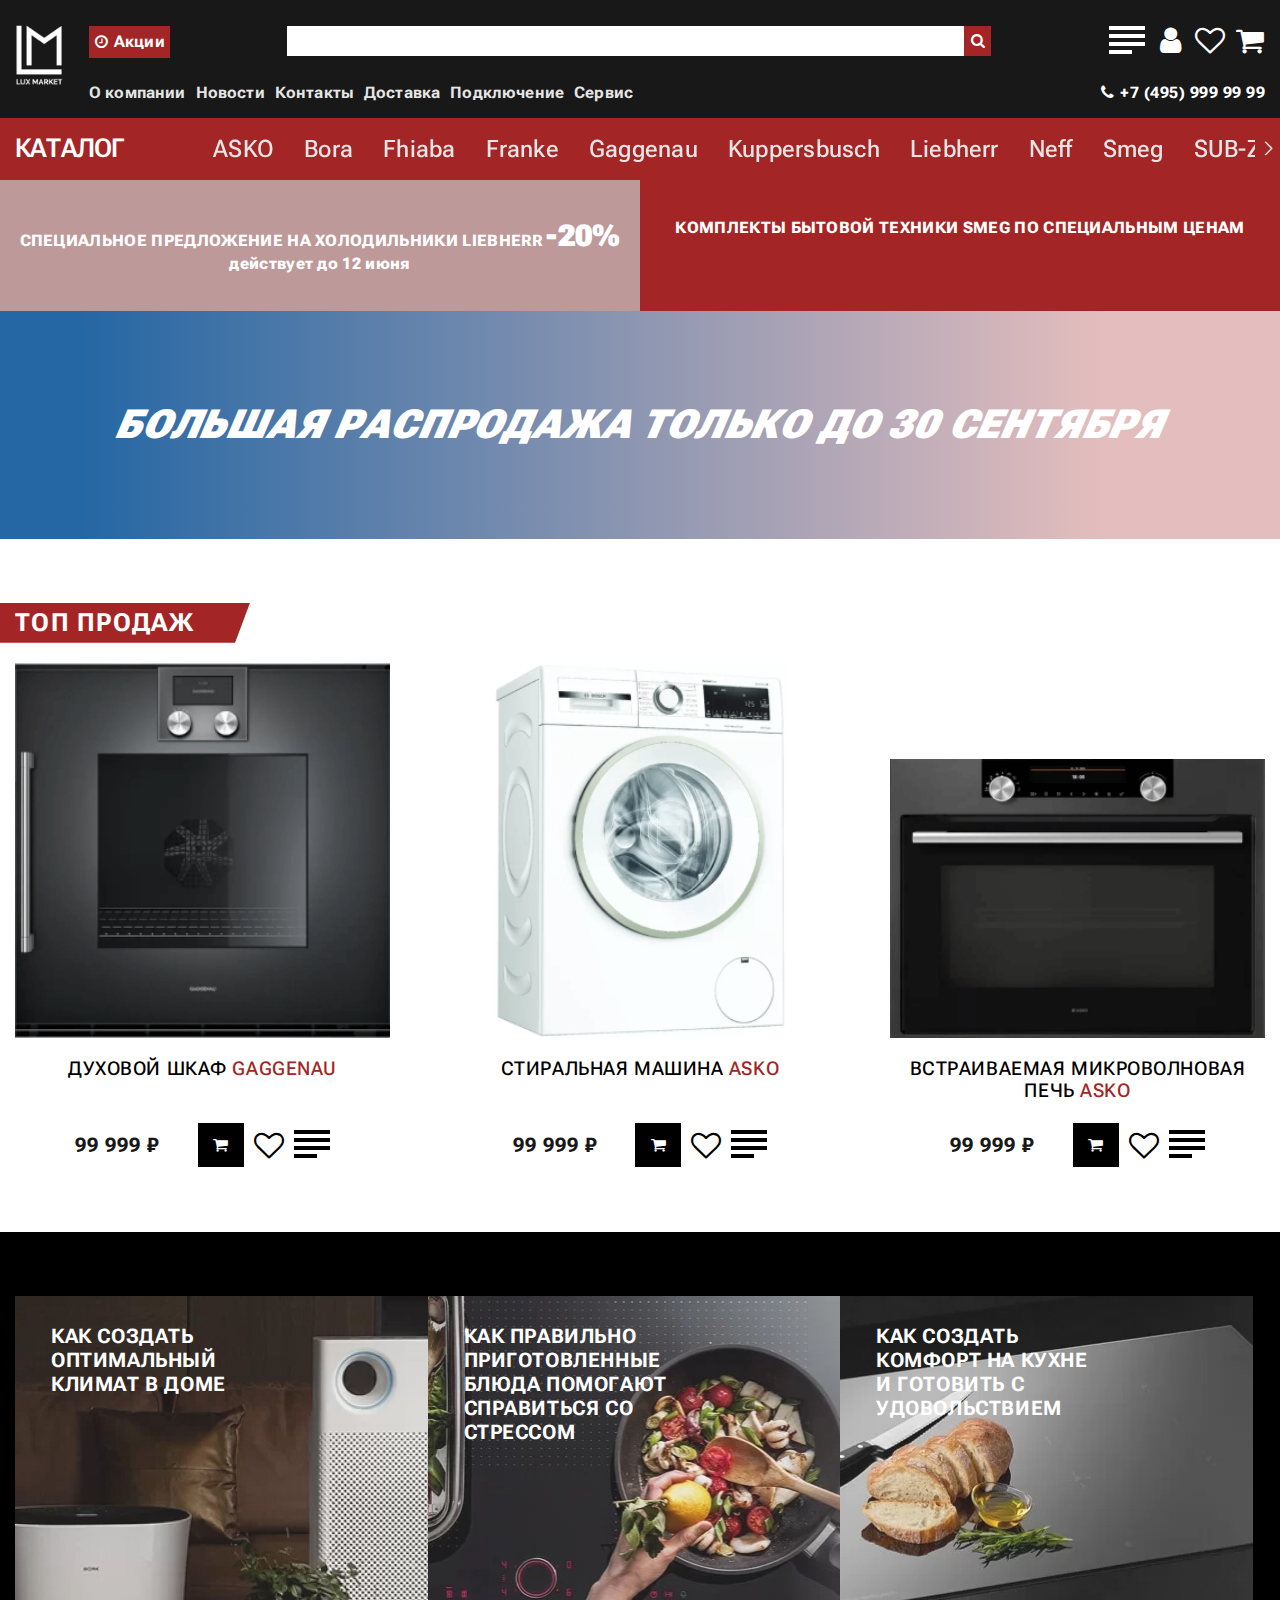
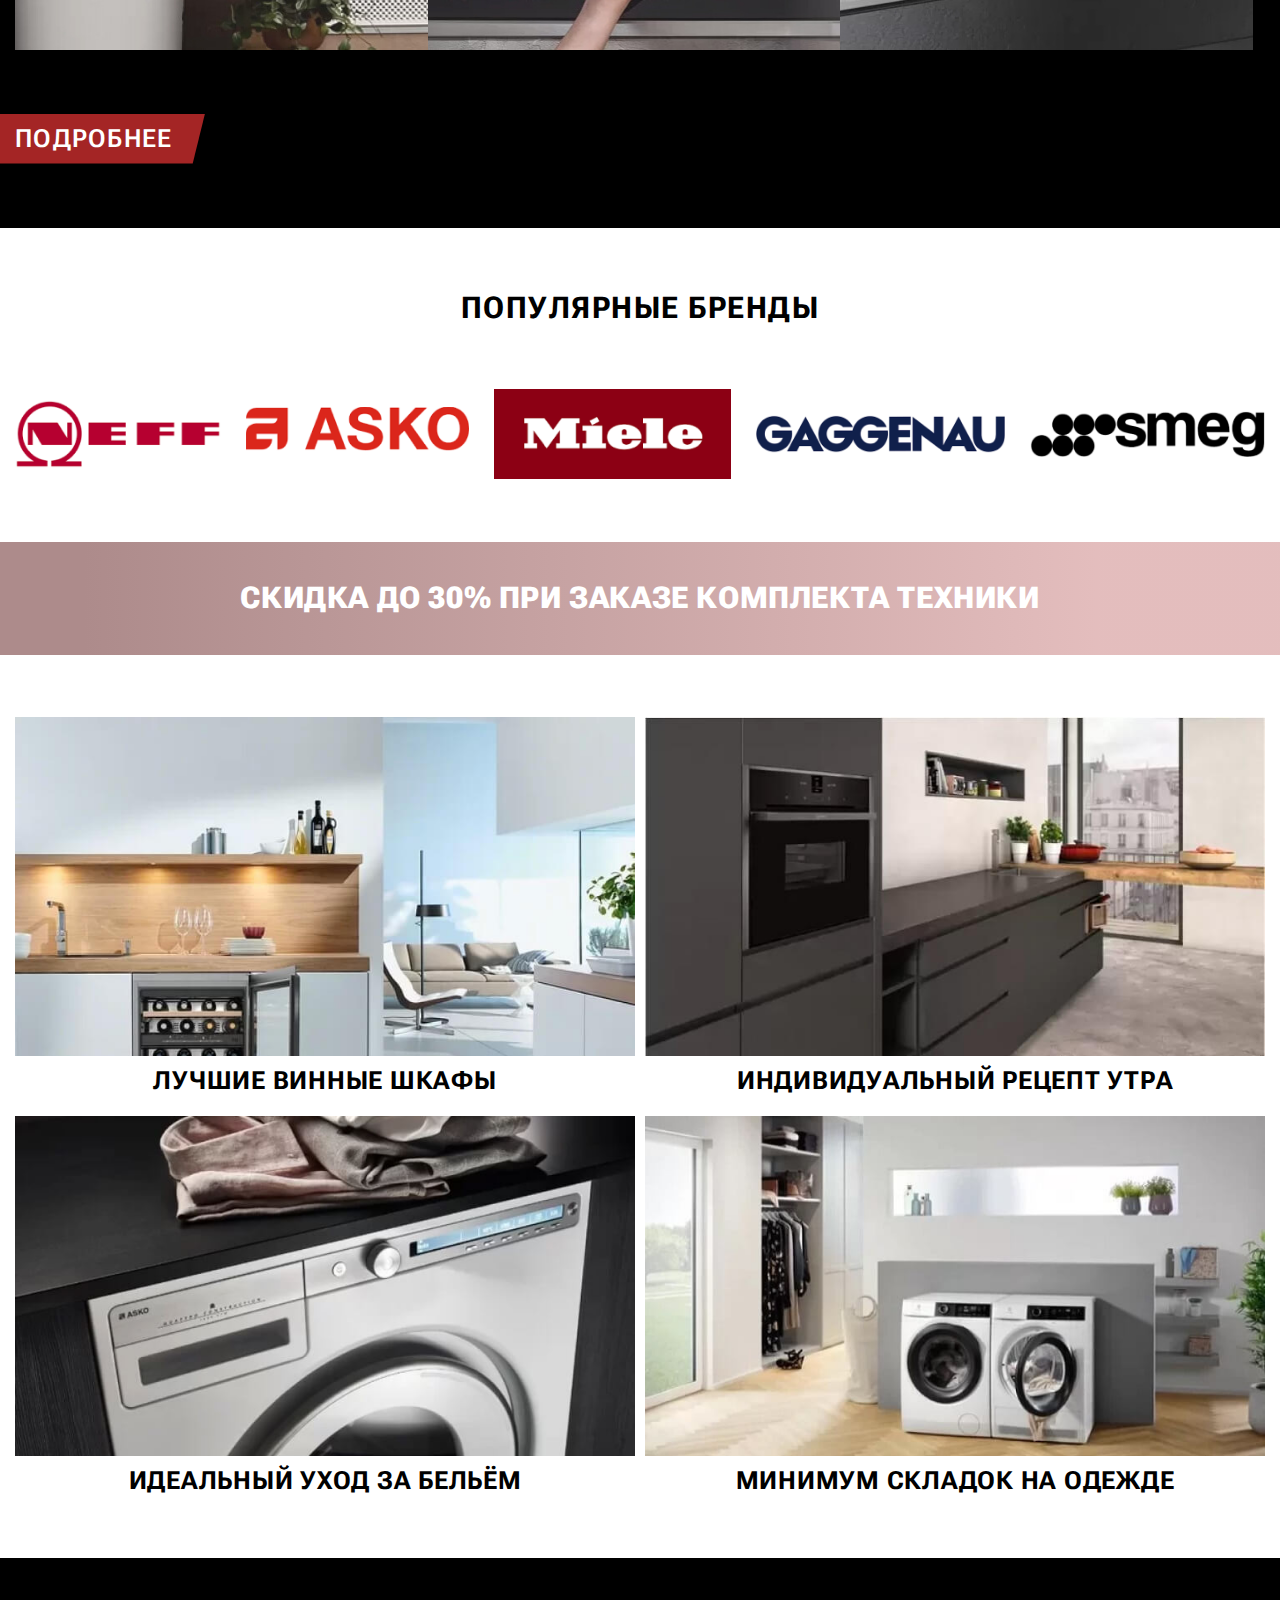
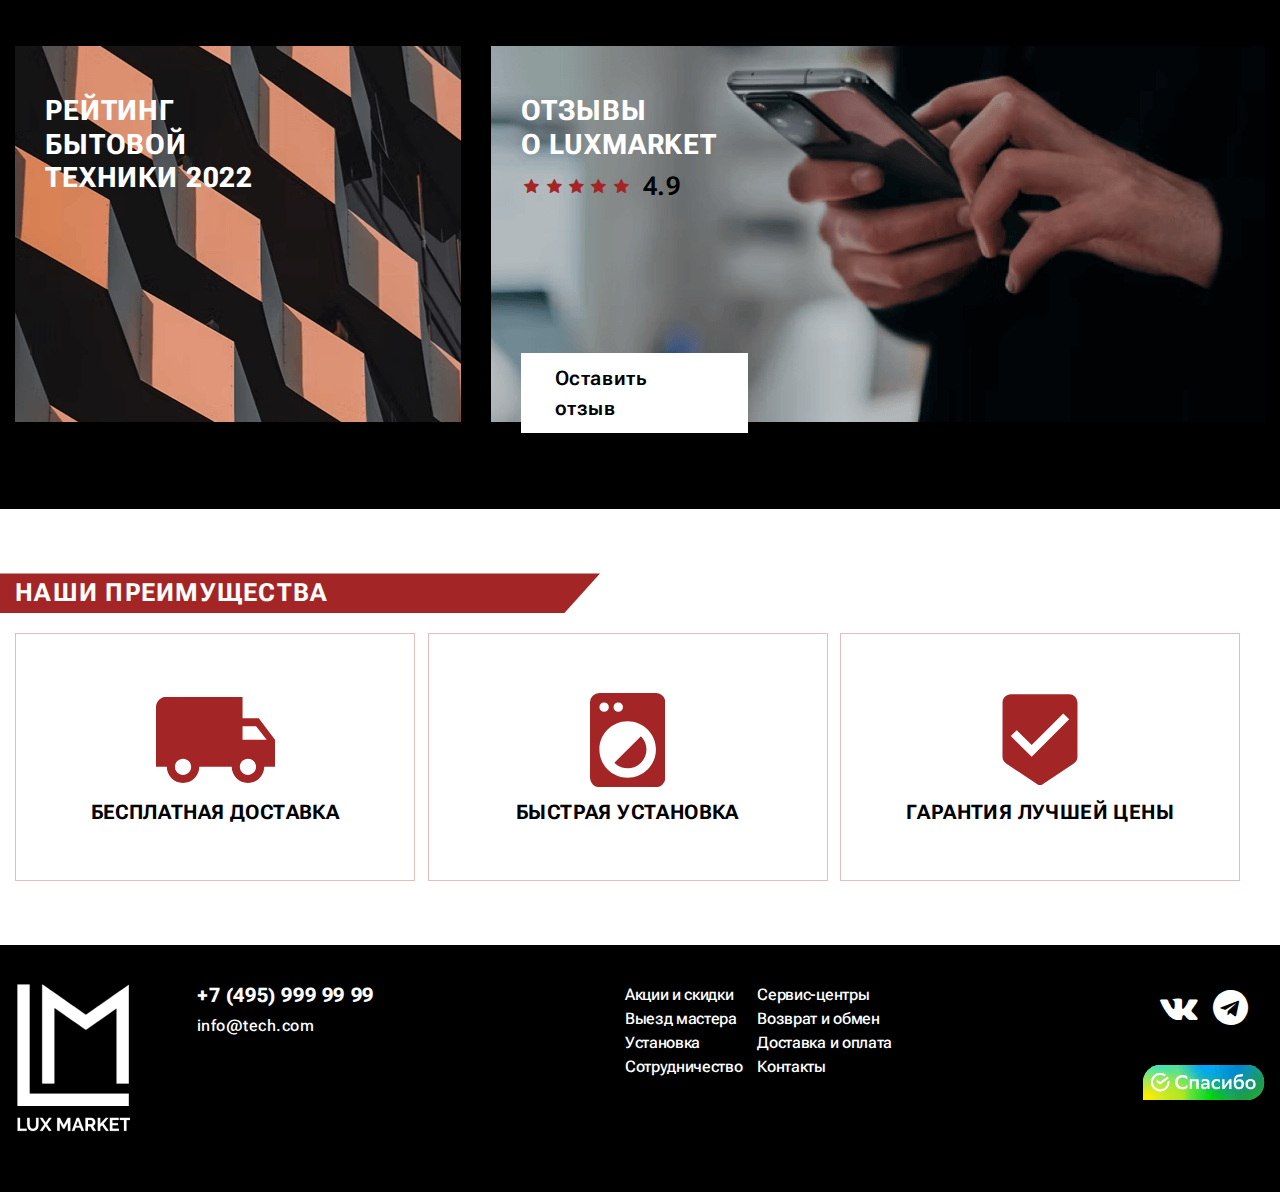
<file: index.html>
<!DOCTYPE html>
<html lang="ru">

<head>
  <meta charset="UTF-8">
  <meta http-equiv="X-UA-Compatible" content="IE=edge">
  <meta name="viewport" content="width=device-width, initial-scale=1.0">
  <title>market</title>

  <!--  Шрифты -->
  <link rel="stylesheet" href="/assets/fonts/robotoFlex/style.css">


  <!--  Базовые стили сайта -->
  <link rel="stylesheet" href="/vendor/html5-boilerplate_v8.0.0/css/normalize.css">
  <link rel="stylesheet" href="/vendor/swiper-bundle.css">
  <link rel="stylesheet" href="/assets/fonts/fontello/css/fontello.css">

  <!--  Стили шаблона. Лучше описывать в одном файле-->
  <link rel="stylesheet" href="/assets/css/template_styles.css">


  <!--  Стили страницы -->
  <link rel="stylesheet" href="/assets/css/site-main.css">
  <link rel="stylesheet" href="/assets/css/products.css">
  <link rel="stylesheet" href="/assets/css/title.css">
  <link rel="stylesheet" href="/assets/css/product-card.css">
  <link rel="stylesheet" href="/assets/css/articles.css">
  <link rel="stylesheet" href="/assets/css/article-card.css">
  <link rel="stylesheet" href="/assets/css/brands.css">
  <link rel="stylesheet" href="/assets/css/category.css">
  <link rel="stylesheet" href="/assets/css/category-card.css">
  <link rel="stylesheet" href="/assets/css/reviews.css">
  <link rel="stylesheet" href="/assets/css/benefits.css">
  <link rel="stylesheet" href="/assets/css/benefits-list.css">
  <link rel="stylesheet" href="/assets/css/benefits-card.css">
  <link rel="stylesheet" href="/assets/css/stars.css">

  <script src="/assets/js/swiper-bundle.js"></script>
  <script src="/assets/js/main.js"></script>

</head>

<body>
  <div id="panel"></div>
  <div class="site">
    <header class="site__header">
      <div class="site-header">
        <div class="site-header__top">
          <div class="container">
            <div class="site-header__top-inner">
              <div class="site-header__logo">
                <span class="logo">
                  <img class="logo__img" src="/assets/images/logo.png" alt="logo">
                </span>
              </div>
              <div class="site-header__content">
                <div class="site-header__top-content">
                  <div class="site-header__content-promo">
                    <div class="site-header-promo">
                      <div class="icon-clock"></div>
                      <span class="site-header-promo__text">Акции</span>
                    </div>
                  </div>
                  <div class="site-header__form">
                    <form class="form" action="#">
                      <input class="form__input" type="search" name="search">
                      <button class="form__button icon-search" type="submit"></button>
                    </form>
                  </div>
                  <div class="site-header__top-links">
                    <div class="site-header__toggle">
                      <div class="toggle">
                        <span></span>
                        <span></span>
                        <span></span>
                        <span></span>
                      </div>
                    </div>
                    <div class="site-header__user">
                      <div class="icon-user"></div>
                    </div>
                    <div class="site-header__like">
                      <div class="icon-heart"></div>
                    </div>
                    <div class="site-header__cart">
                      <div class="icon-basket"></div>
                    </div>
                  </div>
                </div>
                <div class="site-header__bottom-content">
                  <nav class="site-header__nav">
                    <ul class="general-nav">
                      <li class="general-nav__item">
                        <a class="general-nav__link" href="#">О компании</a>
                      </li>
                      <li class="general-nav__item">
                        <a class="general-nav__link" href="#">Новости</a>
                      </li>
                      <li class="general-nav__item">
                        <a class="general-nav__link" href="#">Контакты</a>
                      </li>
                      <li class="general-nav__item">
                        <a class="general-nav__link" href="#">Доставка</a>
                      </li>
                      <li class="general-nav__item">
                        <a class="general-nav__link" href="#">Подключение</a>
                      </li>
                      <li class="general-nav__item">
                        <a class="general-nav__link" href="#">Сервис</a>
                      </li>
                    </ul>
                  </nav>
                  <div class="site-header__phone">
                    <a class="phone" href="tel:+74959999999">
                      <span class="icon-phone"></span>
                      <span class="phone__num">+7 (495) 999 99 99</span>
                    </a>
                  </div>
                </div>
              </div>
            </div>
          </div>
        </div>
        <div class="site-header__middle">
          <div class="container">
            <div class="site-header__middle-inner">
              <div class="site-header__middle-link-box">
                <a class="site-header__middle-link" href="#">Каталог</a>
              </div>
              <div class="site-header-slider">
                <div class="swiper site-header-slider__content">
                  <div class="swiper-wrapper">
                    <div class="swiper-slide">
                      <a class="swiper__link" href="#">ASKO</a>
                    </div>
                    <div class="swiper-slide">
                      <a class="swiper__link" href="#">Bora</a>
                    </div>
                    <div class="swiper-slide">
                      <a class="swiper__link" href="#">Fhiaba</a>
                    </div>
                    <div class="swiper-slide">
                      <a class="swiper__link" href="#">Franke</a>
                    </div>
                    <div class="swiper-slide">
                      <a class="swiper__link" href="#">Gaggenau</a>
                    </div>
                    <div class="swiper-slide">
                      <a class="swiper__link" href="#">Kuppersbusch</a>
                    </div>
                    <div class="swiper-slide">
                      <a class="swiper__link" href="#">Liebherr</a>
                    </div>
                    <div class="swiper-slide">
                      <a class="swiper__link" href="#">Neff</a>
                    </div>
                    <div class="swiper-slide">
                      <a class="swiper__link" href="#">Smeg</a>
                    </div>
                    <div class="swiper-slide">
                      <a class="swiper__link" href="#">SUB-ZERO</a>
                    </div>
                    <div class="swiper-slide">
                      <a class="swiper__link" href="#">V-ZUG</a>
                    </div>
                    <div class="swiper-slide">
                      <a class="swiper__link" href="#">Wolf</a>
                    </div>
                  </div>
                </div>
                <div class="site-header-slider__arrow icon-right"></div>
              </div>
            </div>
          </div>
        </div>
        <div class="site-header__bottom">
          <div class="site-header__bottom-box">
            <a class="site-header__bottom-link" href="#">
              Специальное предложение на холодильники liebherr <span>-20%</span> <span>действует до 12 июня</span>
            </a>
          </div>
          <div class="site-header__bottom-box">
            <a class="site-header__bottom-link" href="#">
              Комплекты бытовой техники Smeg по специальным ценам
            </a>
          </div>
        </div>
      </div>
    </header>
    <main class="site__main">
      <div class="site-main">
        <div class="site-main__sale-box">
          <div class="container">
            <div class="site-main__sale">
              Большая распродажа только до 30 сентября
            </div>
          </div>
        </div>
        <div class="site-main__products products">
          <div class="products__title">
            <div class="container">
              <h2 class="title">Топ продаж</h2>
            </div>
          </div>
          <div class="products__list">
            <div class="container">
              <div class="products__list-inner">
                <div class="products__item">
                  <div class="product-card">
                    <a class="product-card__img-link" href="#">
                      <img class="product-card__img" width="296" src="/assets/images/products-1.png" alt="Духовой шкаф">
                    </a>
                    <a class="product-card__link" href="#">
                      <h3 class="product-card__title">
                        Духовой шкаф <span>Gaggenau</span>
                      </h3>
                    </a>
                    <div class="product-card__content">
                      <span class="product-card__price">99 999 ₽</span>
                      <div class="product-card__content__links">
                        <div class="product-card__cart">
                          <div class="icon-basket"></div>
                        </div>
                        <div class="product-card__like">
                          <div class="icon-heart"></div>
                        </div>
                        <div class="product-card__toggle">
                          <div class="toggle">
                            <span></span>
                            <span></span>
                            <span></span>
                            <span></span>
                          </div>
                        </div>
                      </div>
                    </div>
                  </div>
                </div>
                <div class="products__item">
                  <div class="product-card">
                    <a class="product-card__img-link" href="#">
                      <img class="product-card__img" width="260" src="/assets/images/products-2.png"
                        alt="Стиральная машина">
                    </a>
                    <a class="product-card__link" href="#">
                      <h3 class="product-card__title">
                        Стиральная машина <span>ASKO</span>
                      </h3>
                    </a>
                    <div class="product-card__content">
                      <span class="product-card__price">99 999 ₽</span>
                      <div class="product-card__content__links">
                        <div class="product-card__cart">
                          <div class="icon-basket"></div>
                        </div>
                        <div class="product-card__like">
                          <div class="icon-heart"></div>
                        </div>
                        <div class="product-card__toggle">
                          <div class="toggle">
                            <span></span>
                            <span></span>
                            <span></span>
                            <span></span>
                          </div>
                        </div>
                      </div>
                    </div>
                  </div>
                </div>
                <div class="products__item">
                  <div class="product-card">
                    <a class="product-card__img-link" href="#">
                      <img class="product-card__img" width="328" src="/assets/images/products-3.png"
                        alt="Встраиваемая микроволновая печь">
                    </a>
                    <a class="product-card__link" href="#">
                      <h3 class="product-card__title">
                        Встраиваемая микроволновая печь <span>Asko</span>
                      </h3>
                    </a>
                    <div class="product-card__content">
                      <span class="product-card__price">99 999 ₽</span>
                      <div class="product-card__content__links">
                        <div class="product-card__cart">
                          <div class="icon-basket"></div>
                        </div>
                        <div class="product-card__like">
                          <div class="icon-heart"></div>
                        </div>
                        <div class="product-card__toggle">
                          <div class="toggle">
                            <span></span>
                            <span></span>
                            <span></span>
                            <span></span>
                          </div>
                        </div>
                      </div>
                    </div>
                  </div>
                </div>
              </div>
            </div>
          </div>
        </div>
        <div class="site-main__articles articles">
          <div class="articles__list">
            <div class="container">
              <div class="articles__list-inner">
                <div class="articles__item">
                  <div class="article-card" style="background-image: url('/assets/images/articles-1.jpg');">
                    <a class="article-card__link" href="#">
                      как создать оптимальный климат в доме
                    </a>
                  </div>
                </div>
                <div class="articles__item">
                  <div class="article-card" style="background-image: url('/assets/images/articles-2.jpg');">
                    <a class="article-card__link" href="#">
                      как правильно приготовленные блюда помогают справиться со стрессом
                    </a>
                  </div>
                </div>
                <div class="articles__item">
                  <div class="article-card" style="background-image: url('/assets/images/articles-3.jpg');">
                    <a class="article-card__link" href="#">
                      как создать комфорт на кухне и готовить с удовольствием
                    </a>
                  </div>
                </div>
              </div>
            </div>
          </div>
          <div class="articles__link-box">
            <div class="container">
              <a class="articles__link" href="#">Подробнее</a>
            </div>
          </div>
        </div>
        <div class="site-main__brands">
          <div class="container">
            <div class="brands">
              <h2 class="brands__title">Популярные бренды</h2>
              <ul class="brands__list">
                <li class="brands__item">
                  <a class="brands__link" href="#">
                    <img class="brands__link-img" src="/assets/images/brands-1.png" alt="бренды">
                  </a>
                </li>
                <li class="brands__item">
                  <a class="brands__link" href="#">
                    <img class="brands__link-img" src="/assets/images/brands-2.png" alt="бренды">
                  </a>
                </li>
                <li class="brands__item">
                  <a class="brands__link" href="#">
                    <img class="brands__link-img" src="/assets/images/brands-3.png" alt="бренды">
                  </a>
                </li>
                <li class="brands__item">
                  <a class="brands__link" href="#">
                    <img class="brands__link-img" src="/assets/images/brands-4.png" alt="бренды">
                  </a>
                </li>
                <li class="brands__item">
                  <a class="brands__link" href="#">
                    <img class="brands__link-img" src="/assets/images/brands-5.png" alt="бренды">
                  </a>
                </li>
              </ul>
            </div>
          </div>
        </div>
        <div class="site-main__discount">
          <div class="container">
            <div class="site-main__discount-inner">
              Скидка до 30% при заказе комплекта техники
            </div>
          </div>
        </div>
        <div class="site-main__category">
          <div class="container">
            <div class="category">
              <div class="category__item">
                <div class="category-card">
                  <a class="category-card__link" href="#">
                    <img class="category-card__img" src="/assets/images/category-1.jpg" alt="категории товаров">
                    <div class="category-card__descr">Лучшие винные шкафы</div>
                  </a>
                </div>
              </div>
              <div class="category__item">
                <div class="category-card">
                  <a class="category-card__link" href="#">
                    <img class="category-card__img" src="/assets/images/category-2.jpg" alt="категории товаров">
                    <div class="category-card__descr">Индивидуальный рецепт утра</div>
                  </a>
                </div>
              </div>
              <div class="category__item">
                <div class="category-card">
                  <a class="category-card__link" href="#">
                    <img class="category-card__img" src="/assets/images/category-3.jpg" alt="категории товаров">
                    <div class="category-card__descr">Идеальный уход за бельём</div>
                  </a>
                </div>
              </div>
              <div class="category__item">
                <div class="category-card">
                  <a class="category-card__link" href="#">
                    <img class="category-card__img" src="/assets/images/category-4.jpg" alt="категории товаров">
                    <div class="category-card__descr">Минимум складок на одежде</div>
                  </a>
                </div>
              </div>
            </div>
          </div>
        </div>
        <div class="site-main__reviews">
          <div class="container">
            <div class="reviews">
              <div class="reviews__left-col" style="background-image: url('/assets/images/reviews-1.png');">
                <a class="reviews__link" href="#">
                  Рейтинг бытовой техники 2022
                </a>
              </div>
              <div class="reviews__right-col" style="background-image: url('/assets/images/reviews-2.png');">
                <a class="reviews__link" href="#">
                  Отзывы<br> о Luxmarket
                </a>
                <div class="reviews__stars-block">
                  <div class="stars">
                    <div class="stars__list">
                      <div class="icon-star"></div>
                      <div class="icon-star"></div>
                      <div class="icon-star"></div>
                      <div class="icon-star"></div>
                      <div class="icon-star"></div>
                    </div>
                    <span class="stars__descr">4.9</span>
                  </div>
                </div>
                <div class="reviews__button">Оставить отзыв</div>
              </div>
            </div>
          </div>
        </div>
        <div class="site-main__benefits benefits">
          <div class="benefits__title">
            <div class="container">
              <h2 class="title">Наши преимущества</h2>
            </div>
          </div>
          <div class="benefits__bottom">
            <div class="container">
              <div class="benefits__list">
                <ul class="benefits-list">
                  <li class="benefits-list__item">
                    <div class="benefits-card">
                      <div class="benefits-card__img" style="background-image: url('/assets/images/benefits-1.svg');">
                      </div>
                      <div class="benefits-card__descr">Бесплатная доставка</div>
                    </div>
                  </li>
                  <li class="benefits-list__item">
                    <div class="benefits-card">
                      <div class="benefits-card__img" style="background-image: url('/assets/images/benefits-2.svg');">
                      </div>
                      <div class="benefits-card__descr">Быстрая установка</div>
                    </div>
                  </li>
                  <li class="benefits-list__item">
                    <div class="benefits-card">
                      <div class="benefits-card__img" style="background-image: url('/assets/images/benefits-3.svg');">
                      </div>
                      <div class="benefits-card__descr">Гарантия лучшей цены</div>
                    </div>
                  </li>
                </ul>
              </div>
            </div>
          </div>
        </div>
      </div>
    </main>
    <footer class="site__footer">
      <div class="container">
        <div class="site-footer">
          <div class="site-footer__logo">
            <span class="logo">
              <img class="logo__img" src="/assets/images/logo.png" alt="logo">
            </span>
          </div>
          <div class="site-footer__info">
            <div class="site-footer__phone">
              <a class="phone" href="tel:+74959999999">
                <span class="phone__num">+7 (495) 999 99 99</span>
              </a>
            </div>
            <div class="site-footer__mail">
              <a class="mail" href="mailto:info@tech.com">
                <span class="mail__link">info@tech.com</span>
              </a>
            </div>
          </div>
          <div class="site-footer__links">
            <ul class="site-footer__links-list">
              <li class="site-footer__links-item">
                <a class="site-footer__links-link" href="#">Акции и скидки</a>
              </li>
              <li class="site-footer__links-item">
                <a class="site-footer__links-link" href="#">Выезд мастера</a>
              </li>
              <li class="site-footer__links-item">
                <a class="site-footer__links-link" href="#">Установка</a>
              </li>
              <li class="site-footer__links-item">
                <a class="site-footer__links-link" href="#">Сотрудничество</a>
              </li>
            </ul>
            <ul class="site-footer__links-list">
              <li class="site-footer__links-item">
                <a class="site-footer__links-link" href="#">Сервис-центры</a>
              </li>
              <li class="site-footer__links-item">
                <a class="site-footer__links-link" href="#">Возврат и обмен</a>
              </li>
              <li class="site-footer__links-item">
                <a class="site-footer__links-link" href="#">Доставка и оплата</a>
              </li>
              <li class="site-footer__links-item">
                <a class="site-footer__links-link" href="#">Контакты</a>
              </li>
            </ul>
          </div>
          <div class="site-footer__right-col">
            <div class="site-footer__right-col-top">
              <a class="icon-vkontakte"></a>
              <a class="icon-telegram"></a>
            </div>
            <div class="site-footer__right-col-bottom">
              <a class="site-footer__right-col-bottom__link" href="#">
                <img src="/assets/images/sber-icon.png" alt="сбер">
              </a>
            </div>
          </div>
        </div>
      </div>
    </footer>
  </div>



</body>

</html>
</file>
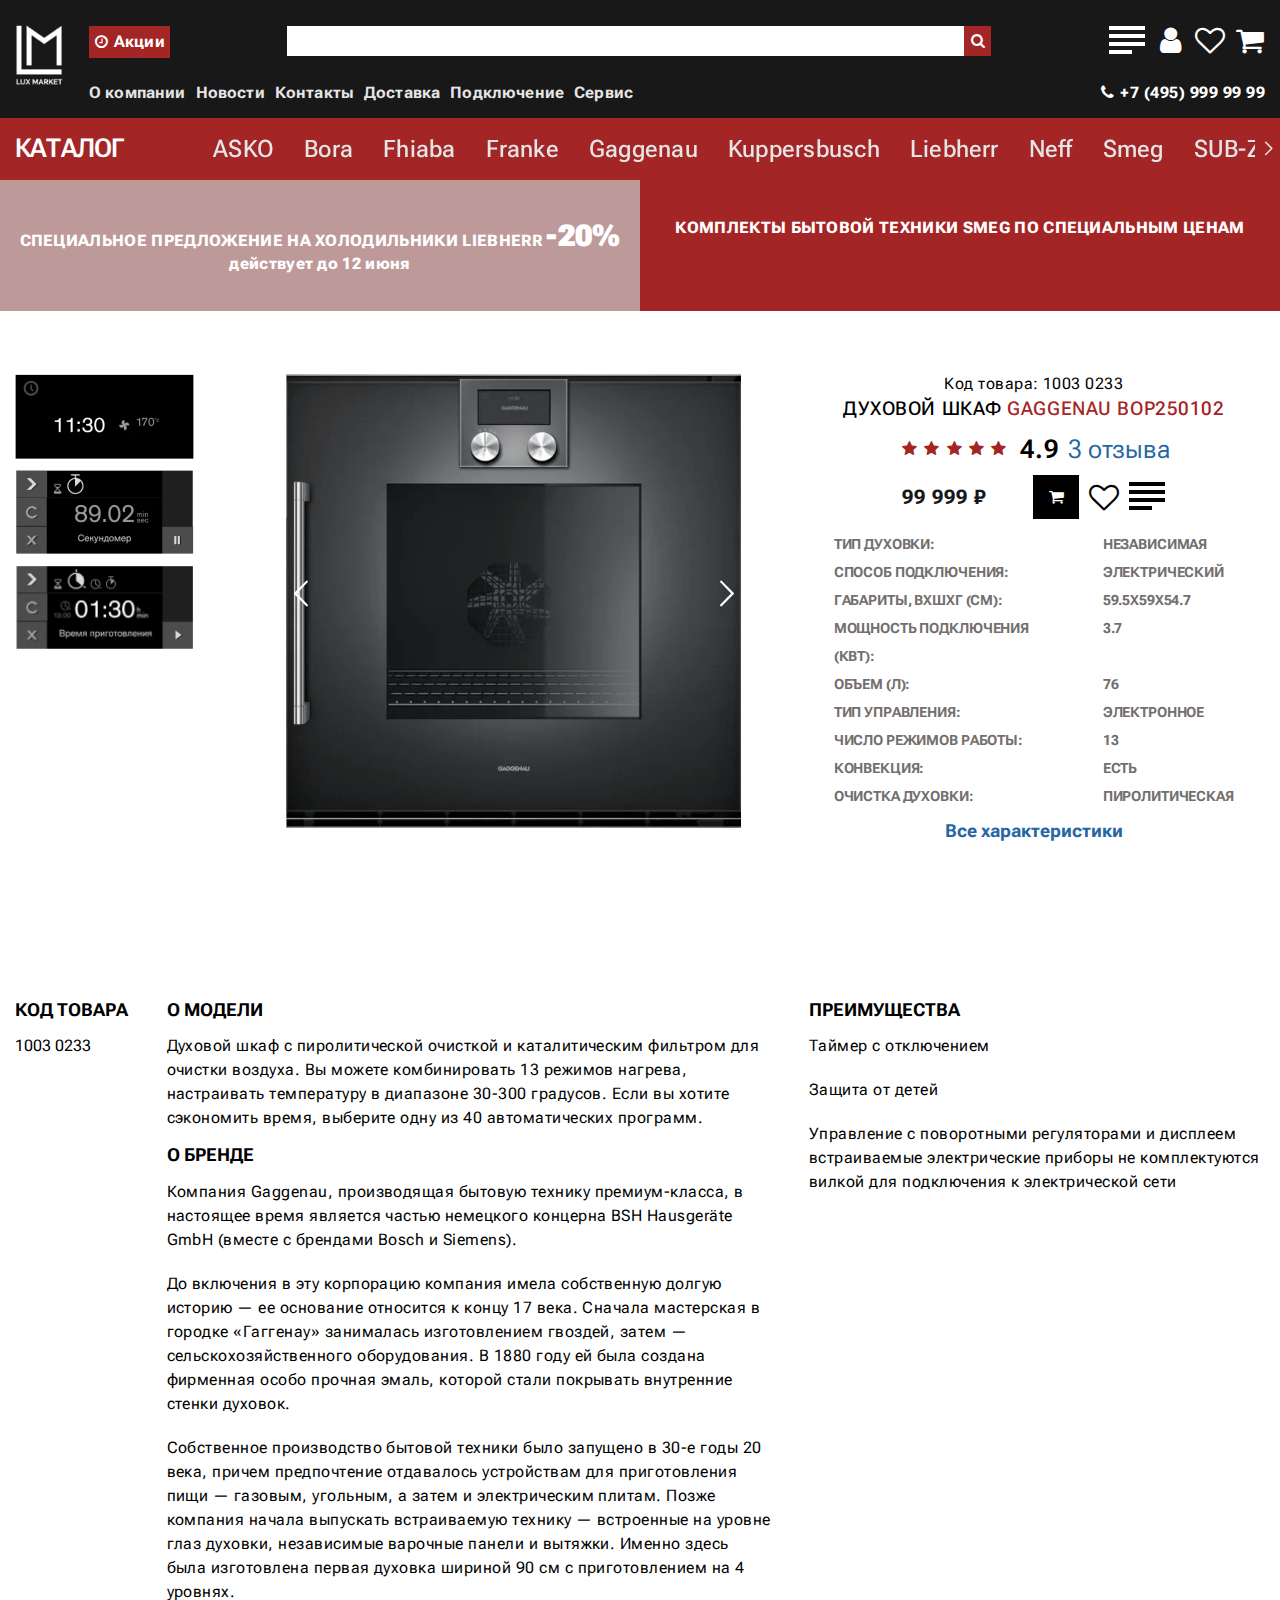
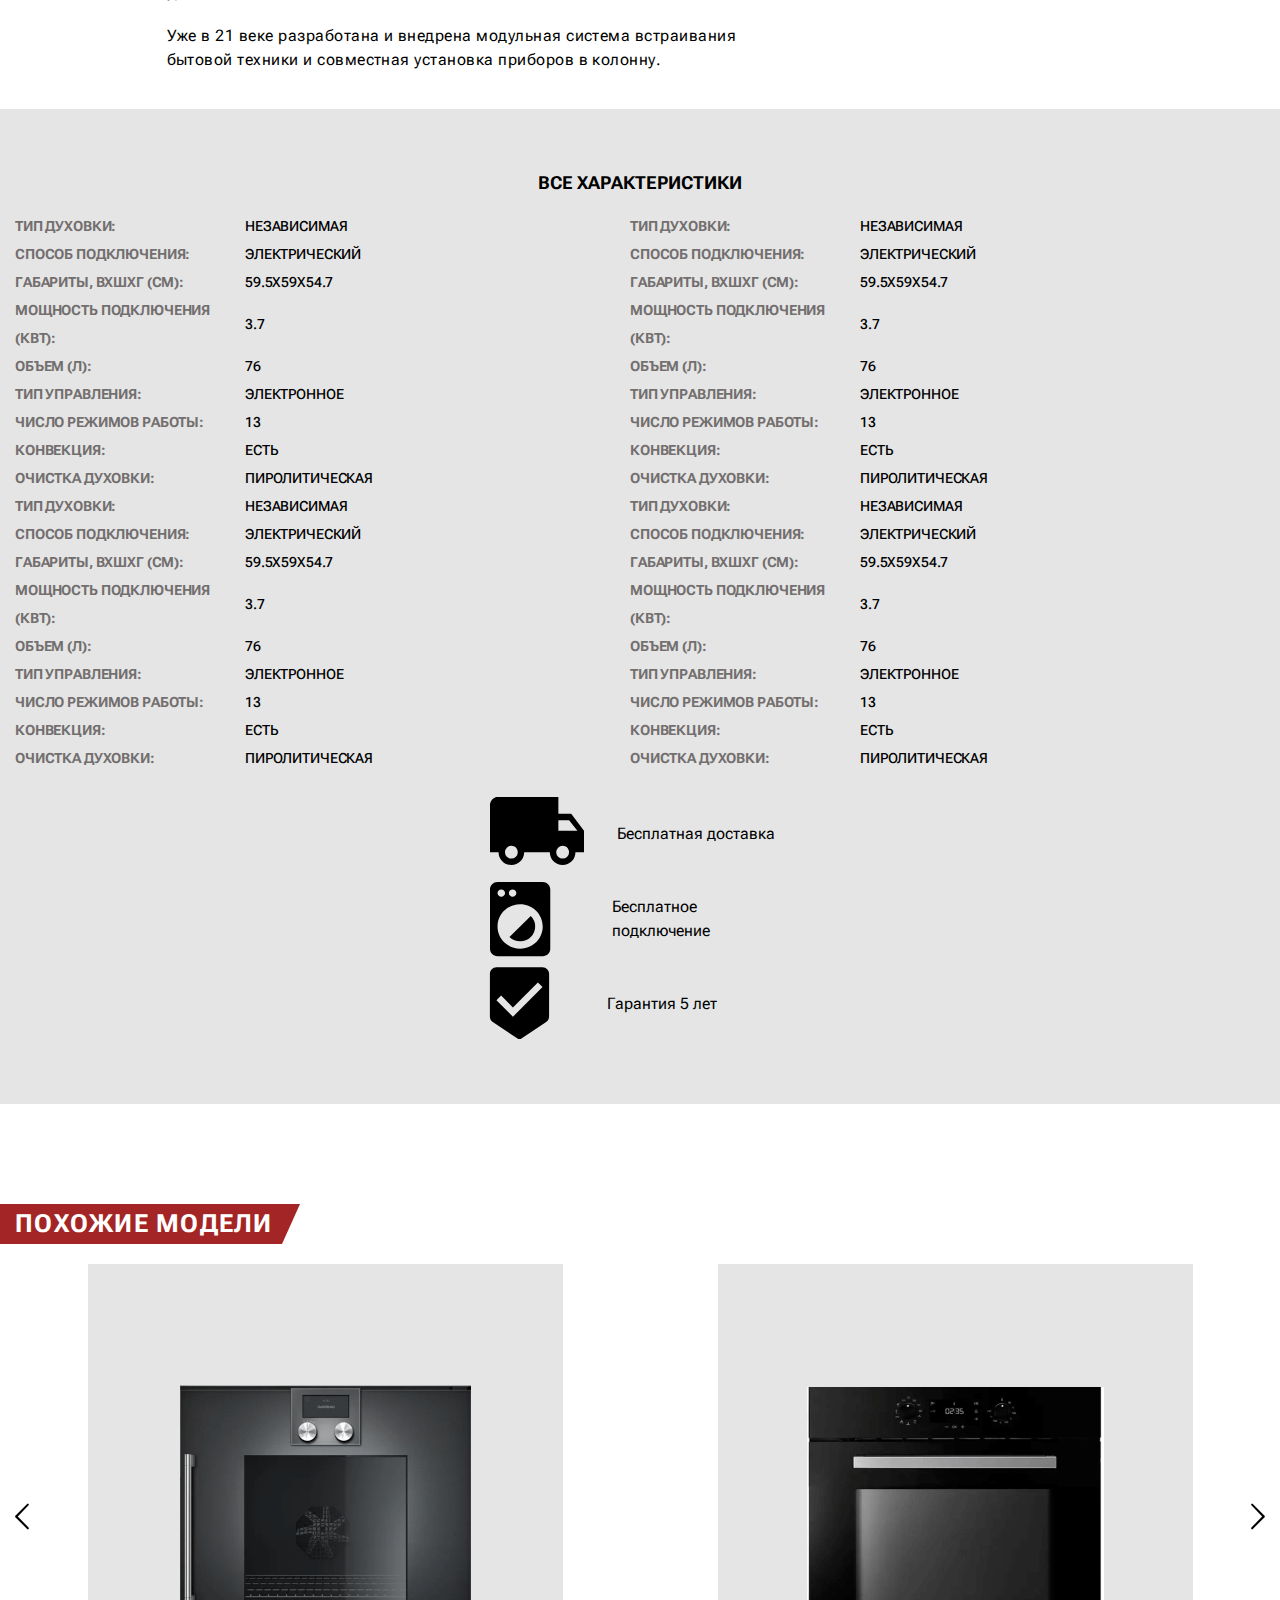
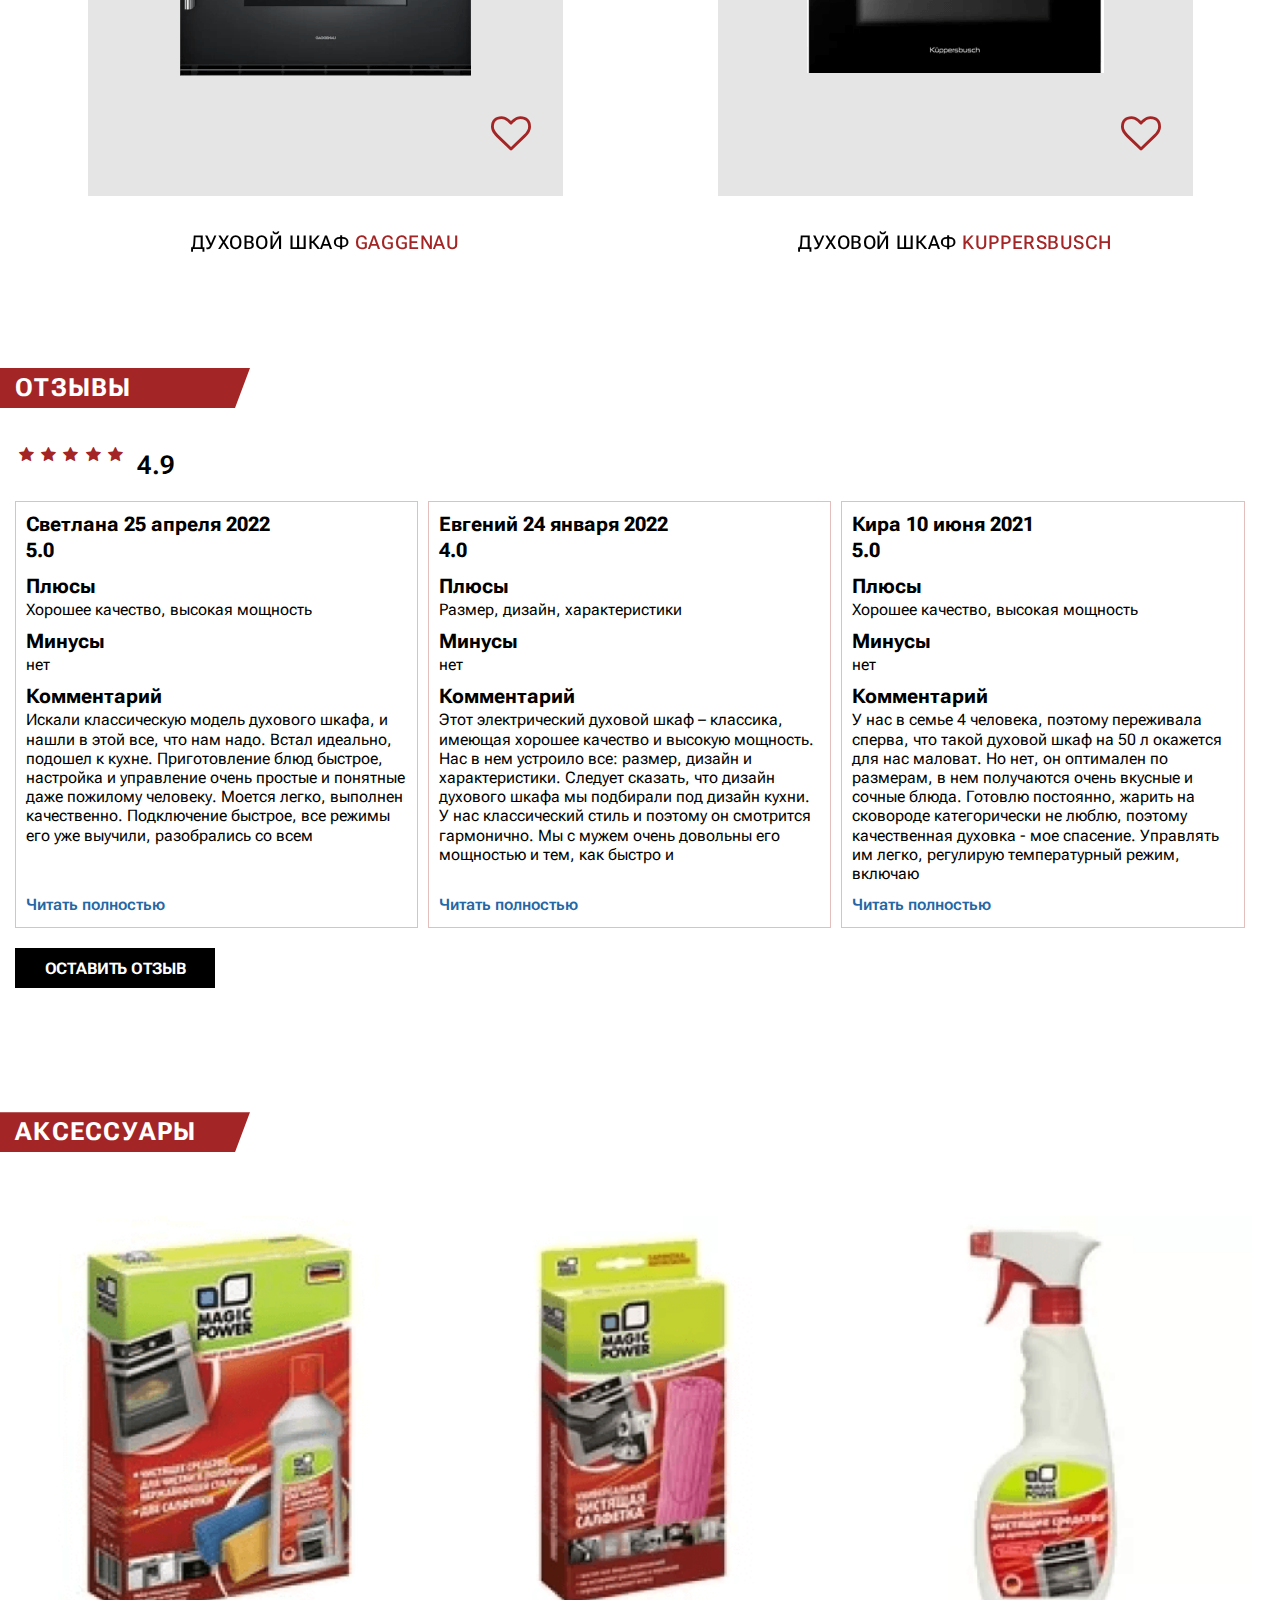
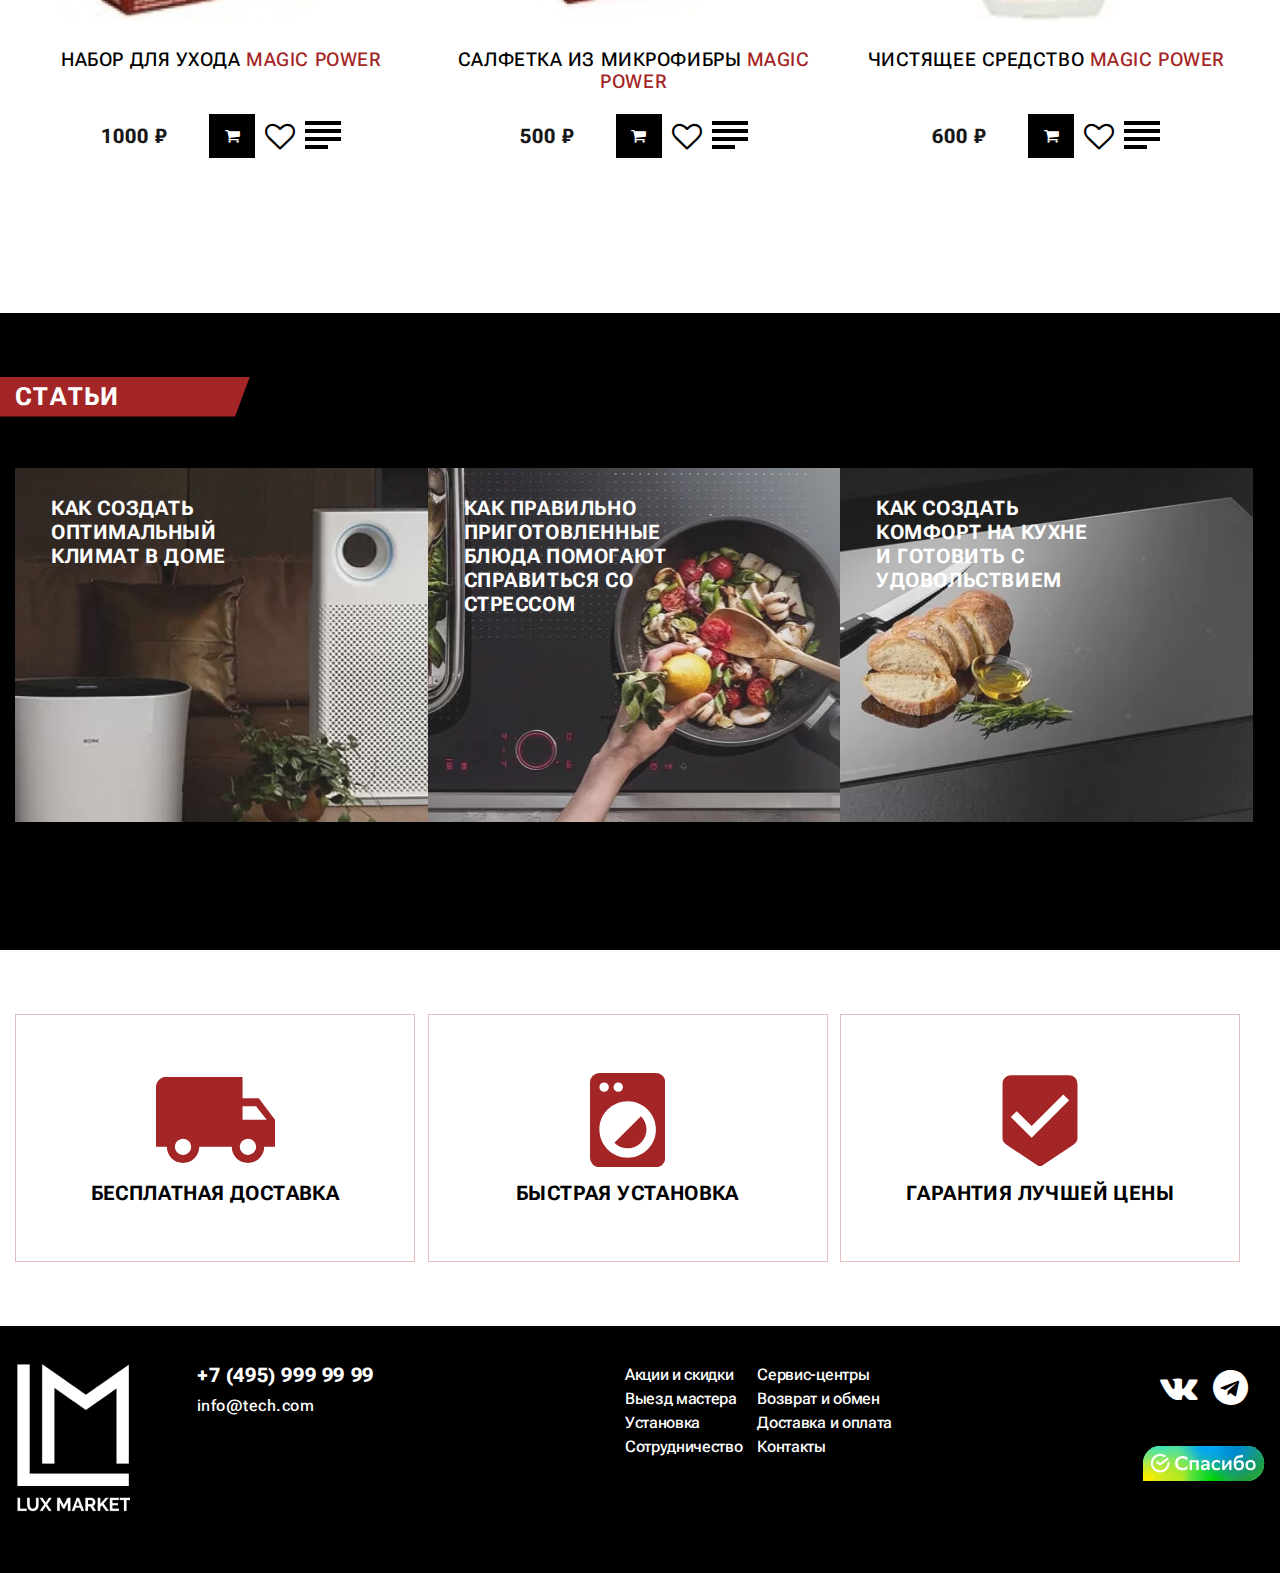
<file: catalog/item/index.html>
<!DOCTYPE html>
<html lang="ru">

<head>
  <meta charset="UTF-8">
  <meta http-equiv="X-UA-Compatible" content="IE=edge">
  <meta name="viewport" content="width=device-width, initial-scale=1.0">
  <title>market</title>

  <!--  Шрифты -->
  <link rel="stylesheet" href="/assets/fonts/robotoFlex/style.css">


  <!--  Базовые стили сайта -->
  <link rel="stylesheet" href="/vendor/html5-boilerplate_v8.0.0/css/normalize.css">
  <link rel="stylesheet" href="/vendor/swiper-bundle.css">
  <link rel="stylesheet" href="/assets/fonts/fontello/css/fontello.css">

  <!--  Стили шаблона. Лучше описывать в одном файле-->
  <link rel="stylesheet" href="/assets/css/template_styles.css">

  <!--  Стили страницы -->
  <link rel="stylesheet" href="/assets/css/catalog-main.css">
  <link rel="stylesheet" href="/assets/css/card.css">
  <link rel="stylesheet" href="/assets/css/card-slider.css">
  <link rel="stylesheet" href="/assets/css/swiper.css">
  <link rel="stylesheet" href="/assets/css/product-card.css">
  <link rel="stylesheet" href="/assets/css/stars.css">
  <link rel="stylesheet" href="/assets/css/description.css">
  <link rel="stylesheet" href="/assets/css/features.css">
  <link rel="stylesheet" href="/assets/css/goods.css">
  <link rel="stylesheet" href="/assets/css/goods-slider.css">
  <link rel="stylesheet" href="/assets/css/goods-card.css">
  <link rel="stylesheet" href="/assets/css/title.css">
  <link rel="stylesheet" href="/assets/css/comments.css">
  <link rel="stylesheet" href="/assets/css/accessories.css">
  <link rel="stylesheet" href="/assets/css/articles.css">
  <link rel="stylesheet" href="/assets/css/article-card.css">
  <link rel="stylesheet" href="/assets/css/benefits.css">
  <link rel="stylesheet" href="/assets/css/benefits-list.css">
  <link rel="stylesheet" href="/assets/css/benefits-card.css">

  <script src="/assets/js/swiper-bundle.js"></script>
  <script src="/assets/js/main.js"></script>
</head>

<body>
  <div id="panel"></div>
  <div class="site">
    <header class="site__header">
      <div class="site-header">
        <div class="site-header__top">
          <div class="container">
            <div class="site-header__top-inner">
              <div class="site-header__logo">
                <span class="logo">
                  <img class="logo__img" src="/assets/images/logo.png" alt="logo">
                </span>
              </div>
              <div class="site-header__content">
                <div class="site-header__top-content">
                  <div class="site-header__content-promo">
                    <div class="site-header-promo">
                      <div class="icon-clock"></div>
                      <span class="site-header-promo__text">Акции</span>
                    </div>
                  </div>
                  <div class="site-header__form">
                    <form class="form" action="#">
                      <input class="form__input" type="search" name="search">
                      <button class="form__button icon-search" type="submit"></button>
                    </form>
                  </div>
                  <div class="site-header__top-links">
                    <div class="site-header__toggle">
                      <div class="toggle">
                        <span></span>
                        <span></span>
                        <span></span>
                        <span></span>
                      </div>
                    </div>
                    <div class="site-header__user">
                      <div class="icon-user"></div>
                    </div>
                    <div class="site-header__like">
                      <div class="icon-heart"></div>
                    </div>
                    <div class="site-header__cart">
                      <div class="icon-basket"></div>
                    </div>
                  </div>
                </div>
                <div class="site-header__bottom-content">
                  <nav class="site-header__nav">
                    <ul class="general-nav">
                      <li class="general-nav__item">
                        <a class="general-nav__link" href="#">О компании</a>
                      </li>
                      <li class="general-nav__item">
                        <a class="general-nav__link" href="#">Новости</a>
                      </li>
                      <li class="general-nav__item">
                        <a class="general-nav__link" href="#">Контакты</a>
                      </li>
                      <li class="general-nav__item">
                        <a class="general-nav__link" href="#">Доставка</a>
                      </li>
                      <li class="general-nav__item">
                        <a class="general-nav__link" href="#">Подключение</a>
                      </li>
                      <li class="general-nav__item">
                        <a class="general-nav__link" href="#">Сервис</a>
                      </li>
                    </ul>
                  </nav>
                  <div class="site-header__phone">
                    <a class="phone" href="tel:+74959999999">
                      <span class="icon-phone"></span>
                      <span class="phone__num">+7 (495) 999 99 99</span>
                    </a>
                  </div>
                </div>
              </div>
            </div>
          </div>
        </div>
        <div class="site-header__middle">
          <div class="container">
            <div class="site-header__middle-inner">
              <div class="site-header__middle-link-box">
                <a class="site-header__middle-link" href="#">Каталог</a>
              </div>
              <div class="site-header-slider">
                <div class="swiper site-header-slider__content">
                  <div class="swiper-wrapper">
                    <div class="swiper-slide">
                      <a class="swiper__link" href="#">ASKO</a>
                    </div>
                    <div class="swiper-slide">
                      <a class="swiper__link" href="#">Bora</a>
                    </div>
                    <div class="swiper-slide">
                      <a class="swiper__link" href="#">Fhiaba</a>
                    </div>
                    <div class="swiper-slide">
                      <a class="swiper__link" href="#">Franke</a>
                    </div>
                    <div class="swiper-slide">
                      <a class="swiper__link" href="#">Gaggenau</a>
                    </div>
                    <div class="swiper-slide">
                      <a class="swiper__link" href="#">Kuppersbusch</a>
                    </div>
                    <div class="swiper-slide">
                      <a class="swiper__link" href="#">Liebherr</a>
                    </div>
                    <div class="swiper-slide">
                      <a class="swiper__link" href="#">Neff</a>
                    </div>
                    <div class="swiper-slide">
                      <a class="swiper__link" href="#">Smeg</a>
                    </div>
                    <div class="swiper-slide">
                      <a class="swiper__link" href="#">SUB-ZERO</a>
                    </div>
                    <div class="swiper-slide">
                      <a class="swiper__link" href="#">V-ZUG</a>
                    </div>
                    <div class="swiper-slide">
                      <a class="swiper__link" href="#">Wolf</a>
                    </div>
                  </div>
                </div>
                <div class="site-header-slider__arrow icon-right"></div>
              </div>
            </div>
          </div>
        </div>
        <div class="site-header__bottom">
          <div class="site-header__bottom-box">
            <a class="site-header__bottom-link" href="#">
              Специальное предложение на холодильники liebherr <span>-20%</span> <span>действует до 12 июня</span>
            </a>
          </div>
          <div class="site-header__bottom-box">
            <a class="site-header__bottom-link" href="#">
              Комплекты бытовой техники Smeg по специальным ценам
            </a>
          </div>
        </div>
      </div>
    </header>
    <main class="site__main">
      <div class="catalog-main">
        <div class="catalog-main__card">
          <div class="container">
            <div class="card">
              <div class="card__left-col">
                <ul class="card__left-col-list">
                  <li class="card__left-col__item">
                    <img class="card__left-col__img" src="/assets/images/card-1.png" width="179" alt="карточка">
                  </li>
                  <li class="card__left-col__item">
                    <img class="card__left-col__img" src="/assets/images/card-2.png" width="179" alt="карточка">
                  </li>
                  <li class="card__left-col__item">
                    <img class="card__left-col__img" src="/assets/images/card-3.png" width="179" alt="карточка">
                  </li>
                </ul>
              </div>
              <div class="card__card-slider">
                <div class="card-slider">
                  <div class="swiper">
                    <div class="swiper-wrapper">
                      <div class="swiper-slide">
                        <img src="/assets/images/card-slider.png" width="455" alt="шкаф кухонный">
                      </div>
                      <div class="swiper-slide">
                        <img src="/assets/images/card-slider.png" width="455" alt="шкаф кухонный">
                      </div>
                      <div class="swiper-slide">
                        <img src="/assets/images/card-slider.png" width="455" alt="шкаф кухонный">
                      </div>
                    </div>
                  </div>
                  <div class="swiper__buttons">
                    <div class="swiper__prev icon-left"></div>
                    <div class="swiper__next icon-right"></div>
                  </div>
                </div>
              </div>
              <div class="card__right-col">
                <div class="card__right-col__descr">Код товара: 1003 0233</div>
                <div class="product-card">
                  <a class="product-card__link" href="#">
                    <h3 class="product-card__title">
                      Духовой шкаф <span>Gaggenau BOP250102</span>
                    </h3>
                  </a>
                  <div class="product-card__stars">
                    <div class="stars">
                      <div class="stars__list">
                        <div class="icon-star"></div>
                        <div class="icon-star"></div>
                        <div class="icon-star"></div>
                        <div class="icon-star"></div>
                        <div class="icon-star"></div>
                      </div>
                      <span class="stars__descr">4.9</span>
                      <a class="stars__reviews" href="#">3 отзыва</a>
                    </div>
                  </div>
                  <div class="product-card__content">
                    <span class="product-card__price">99 999 ₽</span>
                    <div class="product-card__content__links">
                      <div class="product-card__cart">
                        <div class="icon-basket"></div>
                      </div>
                      <div class="product-card__like">
                        <div class="icon-heart"></div>
                      </div>
                      <div class="product-card__toggle">
                        <div class="toggle">
                          <span></span>
                          <span></span>
                          <span></span>
                          <span></span>
                        </div>
                      </div>
                    </div>
                  </div>
                </div>
                <dl>
                  <div>
                    <dt>Тип духовки:</dt>
                    <dd>независимая</dd>
                  </div>
                  <div>
                    <dt>Способ подключения:</dt>
                    <dd>электрический</dd>
                  </div>
                  <div>
                    <dt>Габариты, ВхШхГ (см):</dt>
                    <dd>59.5х59х54.7</dd>
                  </div>
                  <div>
                    <dt>Мощность подключения (кВт):</dt>
                    <dd>3.7</dd>
                  </div>
                  <div>
                    <dt>Объем (л):</dt>
                    <dd>76</dd>
                  </div>
                  <div>
                    <dt>Тип управления:</dt>
                    <dd>электронное</dd>
                  </div>
                  <div>
                    <dt>Число режимов работы:</dt>
                    <dd>13</dd>
                  </div>
                  <div>
                    <dt>Конвекция:</dt>
                    <dd>Есть</dd>
                  </div>
                  <div>
                    <dt>Очистка духовки:</dt>
                    <dd>пиролитическая</dd>
                  </div>
                </dl>
                <a href="#">Все характеристики</a>
              </div>
            </div>
          </div>
        </div>
        <div class="catalog-main__description">
          <div class="container">
            <div class="description">
              <div class="description__col-1">
                <h3>Код товара</h3>
                <span>1003 0233</span>
              </div>
              <div class="description__col-2">
                <h3>О Модели</h3>
                <p>
                  Духовой шкаф с пиролитической очисткой и каталитическим фильтром для очистки воздуха. Вы можете
                  комбинировать 13 режимов нагрева, настраивать температуру в диапазоне 30-300 градусов. Если вы хотите
                  сэкономить время, выберите одну из 40 автоматических программ.
                </p>
                <h3>О бренде</h3>
                <p>
                  Компания Gaggenau, производящая бытовую технику премиум-класса,
                  в настоящее время является частью немецкого концерна BSH Hausgeräte GmbH (вместе с брендами Bosch и
                  Siemens).
                </p>
                <p>
                  До включения в эту корпорацию компания имела собственную долгую историю — ее основание относится к
                  концу 17 века. Сначала мастерская в городке «Гаггенау» занималась изготовлением гвоздей, затем —
                  сельскохозяйственного оборудования. В 1880 году ей была создана фирменная особо прочная эмаль, которой
                  стали покрывать внутренние стенки духовок.
                </p>
                <p>
                  Собственное производство бытовой техники было запущено в 30-е годы 20 века, причем предпочтение
                  отдавалось устройствам для приготовления пищи — газовым, угольным, а затем и электрическим плитам.
                  Позже компания начала выпускать встраиваемую технику — встроенные на уровне глаз духовки, независимые
                  варочные панели и вытяжки. Именно здесь была изготовлена первая духовка шириной 90 см с приготовлением
                  на 4 уровнях.
                </p>
                <p>
                  Уже в 21 веке разработана и внедрена модульная система встраивания бытовой техники и совместная
                  установка приборов в колонну.
                </p>
              </div>
              <div class="description__col-3">
                <h3>Преимущества</h3>
                <p>Таймер с отключением</p>
                <p>Защита от детей</p>
                <p>
                  Управление с поворотными регуляторами и дисплеем встраиваемые электрические приборы не комплектуются
                  вилкой для подключения к электрической сети
                </p>
              </div>
            </div>
          </div>
        </div>
        <div class="catalog-main__features">
          <div class="container">
            <div class="features">
              <h3>Все характеристики</h3>
              <div class="features__inner">
                <dl>
                  <div>
                    <dt>Тип духовки:</dt>
                    <dd>независимая</dd>
                  </div>
                  <div>
                    <dt>Способ подключения:</dt>
                    <dd>электрический</dd>
                  </div>
                  <div>
                    <dt>Габариты, ВхШхГ (см):</dt>
                    <dd>59.5х59х54.7</dd>
                  </div>
                  <div>
                    <dt>Мощность подключения (кВт):</dt>
                    <dd>3.7</dd>
                  </div>
                  <div>
                    <dt>Объем (л):</dt>
                    <dd>76</dd>
                  </div>
                  <div>
                    <dt>Тип управления:</dt>
                    <dd>электронное</dd>
                  </div>
                  <div>
                    <dt>Число режимов работы:</dt>
                    <dd>13</dd>
                  </div>
                  <div>
                    <dt>Конвекция:</dt>
                    <dd>Есть</dd>
                  </div>
                  <div>
                    <dt>Очистка духовки:</dt>
                    <dd>пиролитическая</dd>
                  </div>
                  <div>
                    <dt>Тип духовки:</dt>
                    <dd>независимая</dd>
                  </div>
                  <div>
                    <dt>Способ подключения:</dt>
                    <dd>электрический</dd>
                  </div>
                  <div>
                    <dt>Габариты, ВхШхГ (см):</dt>
                    <dd>59.5х59х54.7</dd>
                  </div>
                  <div>
                    <dt>Мощность подключения (кВт):</dt>
                    <dd>3.7</dd>
                  </div>
                  <div>
                    <dt>Объем (л):</dt>
                    <dd>76</dd>
                  </div>
                  <div>
                    <dt>Тип управления:</dt>
                    <dd>электронное</dd>
                  </div>
                  <div>
                    <dt>Число режимов работы:</dt>
                    <dd>13</dd>
                  </div>
                  <div>
                    <dt>Конвекция:</dt>
                    <dd>Есть</dd>
                  </div>
                  <div>
                    <dt>Очистка духовки:</dt>
                    <dd>пиролитическая</dd>
                  </div>
                </dl>
                <dl>
                  <div>
                    <dt>Тип духовки:</dt>
                    <dd>независимая</dd>
                  </div>
                  <div>
                    <dt>Способ подключения:</dt>
                    <dd>электрический</dd>
                  </div>
                  <div>
                    <dt>Габариты, ВхШхГ (см):</dt>
                    <dd>59.5х59х54.7</dd>
                  </div>
                  <div>
                    <dt>Мощность подключения (кВт):</dt>
                    <dd>3.7</dd>
                  </div>
                  <div>
                    <dt>Объем (л):</dt>
                    <dd>76</dd>
                  </div>
                  <div>
                    <dt>Тип управления:</dt>
                    <dd>электронное</dd>
                  </div>
                  <div>
                    <dt>Число режимов работы:</dt>
                    <dd>13</dd>
                  </div>
                  <div>
                    <dt>Конвекция:</dt>
                    <dd>Есть</dd>
                  </div>
                  <div>
                    <dt>Очистка духовки:</dt>
                    <dd>пиролитическая</dd>
                  </div>
                  <div>
                    <dt>Тип духовки:</dt>
                    <dd>независимая</dd>
                  </div>
                  <div>
                    <dt>Способ подключения:</dt>
                    <dd>электрический</dd>
                  </div>
                  <div>
                    <dt>Габариты, ВхШхГ (см):</dt>
                    <dd>59.5х59х54.7</dd>
                  </div>
                  <div>
                    <dt>Мощность подключения (кВт):</dt>
                    <dd>3.7</dd>
                  </div>
                  <div>
                    <dt>Объем (л):</dt>
                    <dd>76</dd>
                  </div>
                  <div>
                    <dt>Тип управления:</dt>
                    <dd>электронное</dd>
                  </div>
                  <div>
                    <dt>Число режимов работы:</dt>
                    <dd>13</dd>
                  </div>
                  <div>
                    <dt>Конвекция:</dt>
                    <dd>Есть</dd>
                  </div>
                  <div>
                    <dt>Очистка духовки:</dt>
                    <dd>пиролитическая</dd>
                  </div>
                </dl>
                <div class="features__box">
                  <div class="features__box-row-1">
                    <div class="features__img-box" style="background-image: url('/assets/images/features-1.svg');">
                    </div>
                    <div class="features__box-descr">Бесплатная доставка</div>
                  </div>
                  <div class="features__box-row-2">
                    <div class="features__img-box" style="background-image: url('/assets/images/features-2.svg');">
                    </div>
                    <div class="features__box-descr">Бесплатное подключение</div>
                  </div>
                  <div class="features__box-row-3">
                    <div class="features__img-box" style="background-image: url('/assets/images/features-3.svg');">
                    </div>
                    <div class="features__box-descr">Гарантия 5 лет</div>
                  </div>
                </div>
              </div>
            </div>
          </div>
        </div>
        <div class="catalog-main__goods goods">
          <div class="goods__title">
            <div class="container">
              <h3 class="title">Похожие модели</h3>
            </div>
          </div>
          <div class="goods__slider">
            <div class="container">
              <div class="goods-slider">
                <div class="swiper">
                  <div class="swiper-wrapper">
                    <div class="swiper-slide">
                      <div class="goods-card">
                        <div class="goods-card__img-box">
                          <a class="goods-card__img-link" href="#">
                            <img class="goods-card__img" width="291" src="/assets/images/goods-1.png" alt="карточка">
                          </a>
                          <div class="goods-card__like icon-heart"></div>
                        </div>
                        <a class="goods-card__link" href="#">
                          <h3 class="goods-card__title">Духовой шкаф <span>Gaggenau</span></h3>
                        </a>
                      </div>
                    </div>
                    <div class="swiper-slide">
                      <div class="goods-card">
                        <div class="goods-card__img-box">
                          <a class="goods-card__img-link" href="#">
                            <img class="goods-card__img" width="297" src="/assets/images/goods-2.png" alt="карточка">
                          </a>
                          <div class="goods-card__like icon-heart"></div>
                        </div>
                        <a class="goods-card__link" href="#">
                          <h3 class="goods-card__title">Духовой шкаф <span>Kuppersbusch</span></h3>
                        </a>
                      </div>
                    </div>
                    <div class="swiper-slide">
                      <div class="goods-card">
                        <div class="goods-card__img-box">
                          <a class="goods-card__img-link" href="#">
                            <img class="goods-card__img" width="301" src="/assets/images/goods-3.png" alt="карточка">
                          </a>
                          <div class="goods-card__like icon-heart"></div>
                        </div>
                        <a class="goods-card__link" href="#">
                          <h3 class="goods-card__title">
                            Встраиваемая микроволновая печь <span>Asko</span>
                          </h3>
                        </a>
                      </div>
                    </div>
                    <div class="swiper-slide">
                      <div class="goods-card">
                        <div class="goods-card__img-box">
                          <a class="goods-card__img-link" href="#">
                            <img class="goods-card__img" width="291" src="/assets/images/goods-1.png" alt="карточка">
                          </a>
                          <div class="goods-card__like icon-heart"></div>
                        </div>
                        <a class="goods-card__link" href="#">
                          <h3 class="goods-card__title">Духовой шкаф <span>Gaggenau</span></h3>
                        </a>
                      </div>
                    </div>
                    <div class="swiper-slide">
                      <div class="goods-card">
                        <div class="goods-card__img-box">
                          <a class="goods-card__img-link" href="#">
                            <img class="goods-card__img" width="297" src="/assets/images/goods-2.png" alt="карточка">
                          </a>
                          <div class="goods-card__like icon-heart"></div>
                        </div>
                        <a class="goods-card__link" href="#">
                          <h3 class="goods-card__title">Духовой шкаф <span>Kuppersbusch</span></h3>
                        </a>
                      </div>
                    </div>
                    <div class="swiper-slide">
                      <div class="goods-card">
                        <div class="goods-card__img-box">
                          <a class="goods-card__img-link" href="#">
                            <img class="goods-card__img" width="301" src="/assets/images/goods-3.png" alt="карточка">
                          </a>
                          <div class="goods-card__like icon-heart"></div>
                        </div>
                        <a class="goods-card__link" href="#">
                          <h3 class="goods-card__title">
                            Встраиваемая микроволновая печь <span>Asko</span>
                          </h3>
                        </a>
                      </div>
                    </div>
                  </div>
                </div>
                <div class="swiper__buttons">
                  <div class="swiper__prev icon-left"></div>
                  <div class="swiper__next icon-right"></div>
                </div>

              </div>
            </div>
          </div>
        </div>
        <div class="catalog-main__comments comments">
          <div class="comments__title">
            <div class="container">
              <h3 class="title">Отзывы</h3>
            </div>
          </div>
          <div class="comments__content">
            <div class="container">
              <div class="comments__content-inner">
                <div class="comments__stars">
                  <div class="stars">
                    <div class="stars__list">
                      <div class="icon-star"></div>
                      <div class="icon-star"></div>
                      <div class="icon-star"></div>
                      <div class="icon-star"></div>
                      <div class="icon-star"></div>
                    </div>
                    <span class="stars__descr">4.9</span>
                  </div>
                </div>
                <ul class="comments__list">
                  <li>
                    <div>
                      <span>Светлана 25 апреля 2022</span><br>
                      <span>5.0</span>
                    </div>
                    <div>
                      <span>Плюсы</span>
                      <p>Хорошее качество, высокая мощность</p>
                    </div>
                    <div>
                      <span>Минусы</span>
                      <p>нет</p>
                    </div>
                    <div>
                      <span>Комментарий</span>
                      <p>
                        Искали классическую модель духового шкафа, и нашли в этой все, что нам надо. Встал идеально,
                        подошел к кухне. Приготовление блюд быстрое, настройка и управление очень простые и понятные
                        даже пожилому человеку. Моется легко, выполнен качественно. Подключение быстрое, все режимы его
                        уже выучили, разобрались со всем
                      </p>
                    </div>
                    <a href="#">Читать полностью</a>
                  </li>
                  <li>
                    <div>
                      <span>Евгений 24 января 2022</span><br>
                      <span>4.0</span>
                    </div>
                    <div>
                      <span>Плюсы</span>
                      <p>Размер, дизайн, характеристики</p>
                    </div>
                    <div>
                      <span>Минусы</span>
                      <p>нет</p>
                    </div>
                    <div>
                      <span>Комментарий</span>
                      <p>
                        Этот электрический духовой шкаф – классика, имеющая хорошее качество и высокую мощность. Нас в
                        нем устроило все: размер, дизайн и характеристики. Следует сказать, что дизайн духового шкафа мы
                        подбирали под дизайн кухни. У нас классический стиль и поэтому он смотрится гармонично. Мы с
                        мужем очень довольны его мощностью и тем, как быстро и
                      </p>
                    </div>
                    <a href="#">Читать полностью</a>
                  </li>
                  <li>
                    <div>
                      <span>Кира 10 июня 2021</span><br>
                      <span>5.0</span>
                    </div>
                    <div>
                      <span>Плюсы</span>
                      <p>Хорошее качество, высокая мощность</p>
                    </div>
                    <div>
                      <span>Минусы</span>
                      <p>нет</p>
                    </div>
                    <div>
                      <span>Комментарий</span>
                      <p>
                        У нас в семье 4 человека, поэтому переживала сперва, что такой духовой шкаф на 50 л окажется для
                        нас маловат. Но нет, он оптимален по размерам, в нем получаются очень вкусные и сочные блюда.
                        Готовлю постоянно, жарить на сковороде категорически не люблю, поэтому качественная духовка -
                        мое спасение. Управлять им легко, регулирую температурный режим, включаю
                      </p>
                    </div>
                    <a href="#">Читать полностью</a>
                  </li>
                </ul>
                <div class="comments__button">Оставить отзыв</div>
              </div>
            </div>
          </div>
        </div>
        <div class="catalog-main__accessories accessories">
          <div class="accessories__title">
            <div class="container">
              <h3 class="title">Аксессуары</h3>
            </div>
          </div>
          <div class="accessories__content">
            <div class="container">
              <div class="accessories__list">
                <div class="accessories__item">
                  <div class="product-card">
                    <a class="product-card__img-link" href="#">
                      <img class="product-card__img" width="255" src="/assets/images/accessories-1.png"
                        alt="Набор для ухода">
                    </a>
                    <a class="product-card__link" href="#">
                      <h3 class="product-card__title">
                        Набор для ухода <span>Magic Power</span>
                      </h3>
                    </a>
                    <div class="product-card__content">
                      <span class="product-card__price">1000 ₽</span>
                      <div class="product-card__content__links">
                        <div class="product-card__cart">
                          <div class="icon-basket"></div>
                        </div>
                        <div class="product-card__like">
                          <div class="icon-heart"></div>
                        </div>
                        <div class="product-card__toggle">
                          <div class="toggle">
                            <span></span>
                            <span></span>
                            <span></span>
                            <span></span>
                          </div>
                        </div>
                      </div>
                    </div>
                  </div>
                </div>
                <div class="accessories__item">
                  <div class="product-card">
                    <a class="product-card__img-link" href="#">
                      <img class="product-card__img" width="308" src="/assets/images/accessories-2.png"
                        alt="Салфетка из микрофибры">
                    </a>
                    <a class="product-card__link" href="#">
                      <h3 class="product-card__title">
                        Салфетка из микрофибры <span>Magic Power</span>
                      </h3>
                    </a>
                    <div class="product-card__content">
                      <span class="product-card__price">500 ₽</span>
                      <div class="product-card__content__links">
                        <div class="product-card__cart">
                          <div class="icon-basket"></div>
                        </div>
                        <div class="product-card__like">
                          <div class="icon-heart"></div>
                        </div>
                        <div class="product-card__toggle">
                          <div class="toggle">
                            <span></span>
                            <span></span>
                            <span></span>
                            <span></span>
                          </div>
                        </div>
                      </div>
                    </div>
                  </div>
                </div>
                <div class="accessories__item">
                  <div class="product-card">
                    <a class="product-card__img-link" href="#">
                      <img class="product-card__img" width="305" src="/assets/images/accessories-3.png"
                        alt="Чистящее средство">
                    </a>
                    <a class="product-card__link" href="#">
                      <h3 class="product-card__title">
                        Чистящее средство <span>Magic Power</span>
                      </h3>
                    </a>
                    <div class="product-card__content">
                      <span class="product-card__price">600 ₽</span>
                      <div class="product-card__content__links">
                        <div class="product-card__cart">
                          <div class="icon-basket"></div>
                        </div>
                        <div class="product-card__like">
                          <div class="icon-heart"></div>
                        </div>
                        <div class="product-card__toggle">
                          <div class="toggle">
                            <span></span>
                            <span></span>
                            <span></span>
                            <span></span>
                          </div>
                        </div>
                      </div>
                    </div>
                  </div>
                </div>
              </div>
            </div>
          </div>
        </div>
        <div class="catalog-main__articles articles">
          <div class="articles__title">
            <div class="container">
              <h2 class="title">Статьи</h2>
            </div>
          </div>
          <div class="articles__list">
            <div class="container">
              <div class="articles__list-inner">
                <div class="articles__item">
                  <div class="article-card" style="background-image: url('/assets/images/articles-1.jpg');">
                    <a class="article-card__link" href="#">
                      как создать оптимальный климат в доме
                    </a>
                  </div>
                </div>
                <div class="articles__item">
                  <div class="article-card" style="background-image: url('/assets/images/articles-2.jpg');">
                    <a class="article-card__link" href="#">
                      как правильно приготовленные блюда помогают справиться со стрессом
                    </a>
                  </div>
                </div>
                <div class="articles__item">
                  <div class="article-card" style="background-image: url('/assets/images/articles-3.jpg');">
                    <a class="article-card__link" href="#">
                      как создать комфорт на кухне и готовить с удовольствием
                    </a>
                  </div>
                </div>
              </div>
            </div>
          </div>
        </div>
        <div class="site-main__benefits benefits">
          <div class="benefits__bottom">
            <div class="container">
              <div class="benefits__list">
                <ul class="benefits-list">
                  <li class="benefits-list__item">
                    <div class="benefits-card">
                      <div class="benefits-card__img" style="background-image: url('/assets/images/benefits-1.svg');">
                      </div>
                      <div class="benefits-card__descr">Бесплатная доставка</div>
                    </div>
                  </li>
                  <li class="benefits-list__item">
                    <div class="benefits-card">
                      <div class="benefits-card__img" style="background-image: url('/assets/images/benefits-2.svg');">
                      </div>
                      <div class="benefits-card__descr">Быстрая установка</div>
                    </div>
                  </li>
                  <li class="benefits-list__item">
                    <div class="benefits-card">
                      <div class="benefits-card__img" style="background-image: url('/assets/images/benefits-3.svg');">
                      </div>
                      <div class="benefits-card__descr">Гарантия лучшей цены</div>
                    </div>
                  </li>
                </ul>
              </div>
            </div>
          </div>
        </div>
      </div>
    </main>
    <footer class="site__footer">
      <div class="container">
        <div class="site-footer">
          <div class="site-footer__logo">
            <span class="logo">
              <img class="logo__img" src="/assets/images/logo.png" alt="logo">
            </span>
          </div>
          <div class="site-footer__info">
            <div class="site-footer__phone">
              <a class="phone" href="tel:+74959999999">
                <span class="phone__num">+7 (495) 999 99 99</span>
              </a>
            </div>
            <div class="site-footer__mail">
              <a class="mail" href="mailto:info@tech.com">
                <span class="mail__link">info@tech.com</span>
              </a>
            </div>
          </div>
          <div class="site-footer__links">
            <ul class="site-footer__links-list">
              <li class="site-footer__links-item">
                <a class="site-footer__links-link" href="#">Акции и скидки</a>
              </li>
              <li class="site-footer__links-item">
                <a class="site-footer__links-link" href="#">Выезд мастера</a>
              </li>
              <li class="site-footer__links-item">
                <a class="site-footer__links-link" href="#">Установка</a>
              </li>
              <li class="site-footer__links-item">
                <a class="site-footer__links-link" href="#">Сотрудничество</a>
              </li>
            </ul>
            <ul class="site-footer__links-list">
              <li class="site-footer__links-item">
                <a class="site-footer__links-link" href="#">Сервис-центры</a>
              </li>
              <li class="site-footer__links-item">
                <a class="site-footer__links-link" href="#">Возврат и обмен</a>
              </li>
              <li class="site-footer__links-item">
                <a class="site-footer__links-link" href="#">Доставка и оплата</a>
              </li>
              <li class="site-footer__links-item">
                <a class="site-footer__links-link" href="#">Контакты</a>
              </li>
            </ul>
          </div>
          <div class="site-footer__right-col">
            <div class="site-footer__right-col-top">
              <a class="icon-vkontakte"></a>
              <a class="icon-telegram"></a>
            </div>
            <div class="site-footer__right-col-bottom">
              <a class="site-footer__right-col-bottom__link" href="#">
                <img src="/assets/images/sber-icon.png" alt="сбер">
              </a>
            </div>
          </div>
        </div>
      </div>
    </footer>
  </div>
</body>

</html>
</file>
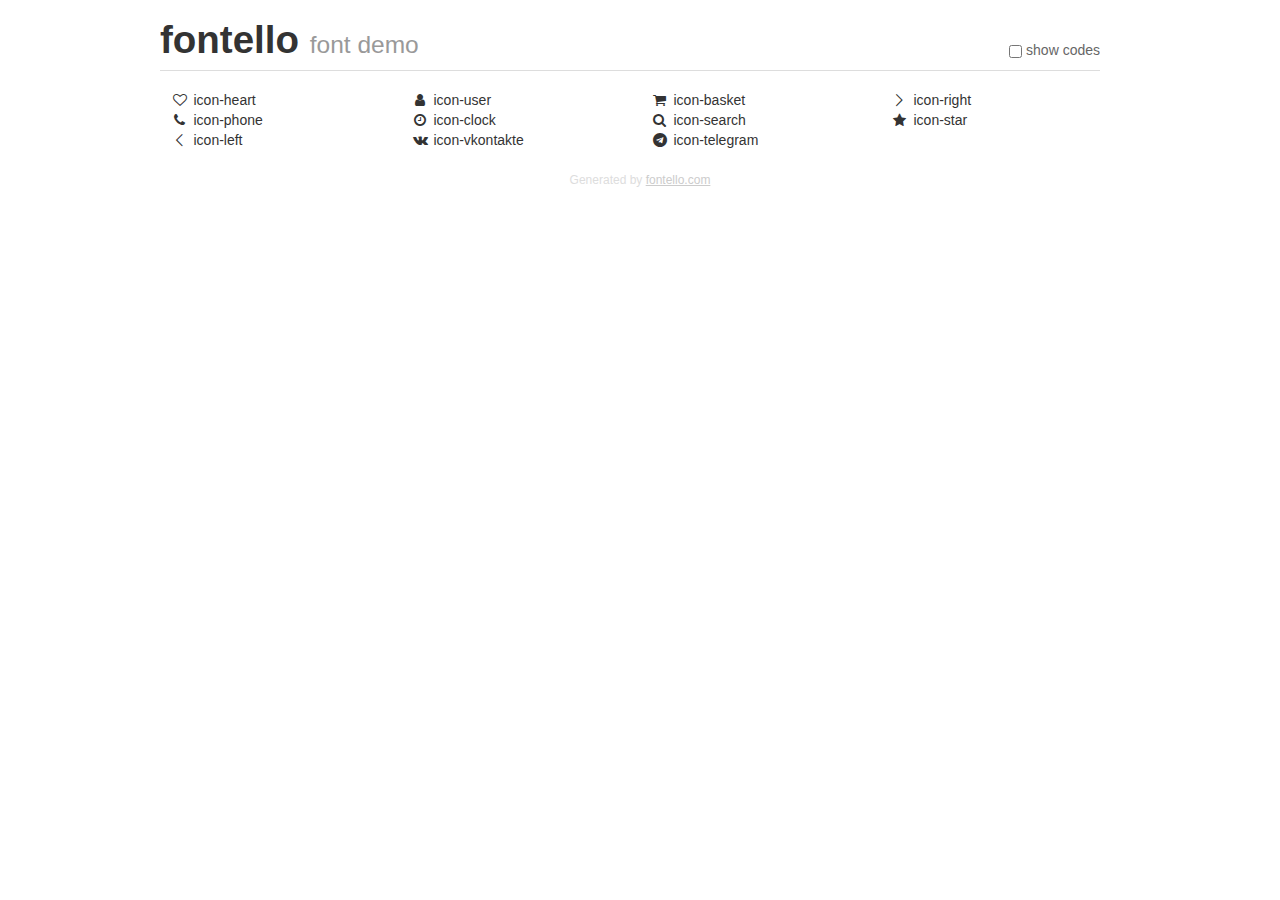
<file: assets/fonts/fontello/demo.html>
<!DOCTYPE html>
<html>
  <head>
  <!--[if lt IE 9]><script language="javascript" type="text/javascript" src="//html5shim.googlecode.com/svn/trunk/html5.js"></script><![endif]-->
  <meta charset="UTF-8">
  <style>
    html {
      font-size: 100%;
      -webkit-text-size-adjust: 100%;
      -ms-text-size-adjust: 100%;
    }
    a:focus {
      outline: thin dotted #333;
      outline: 5px auto -webkit-focus-ring-color;
      outline-offset: -2px;
    }
    a:hover,
    a:active {
      outline: 0;
    }
    input {
      margin: 0;
      font-size: 100%;
      vertical-align: middle;
      *overflow: visible;
      line-height: normal;
    }
    input::-moz-focus-inner {
      padding: 0;
      border: 0;
    }
    body {
      margin: 0;
      font-family: "Helvetica Neue", Helvetica, Arial, sans-serif;
      font-size: 14px;
      line-height: 20px;
      color: #333;
      background-color: #fff;
    }
    a {
      color: #08c;
      text-decoration: none;
    }
    a:hover {
      color: #005580;
      text-decoration: underline;
    }
    .row {
      margin-left: -20px;
      *zoom: 1;
    }
    .row:before,
    .row:after {
      display: table;
      content: "";
      line-height: 0;
    }
    .row:after {
      clear: both;
    }
    .span3 {
      float: left;
      min-height: 1px;
      margin-left: 20px;
      width: 220px;
    }
    .container {
      width: 940px;
      margin-right: auto;
      margin-left: auto;
      *zoom: 1;
    }
    .container:before,
    .container:after {
      display: table;
      content: "";
      line-height: 0;
    }
    .container:after {
      clear: both;
    }
    small {
      font-size: 85%;
    }
    h1 {
      margin: 10px 0;
      font-family: inherit;
      font-weight: bold;
      line-height: 20px;
      color: inherit;
      text-rendering: optimizelegibility;
      line-height: 40px;
      font-size: 38.5px;
    }
    h1 small {
      font-weight: normal;
      line-height: 1;
      color: #999;
      font-size: 24.5px;
    }

    body {
      margin-top: 90px;
    }
    .header {
      position: fixed;
      top: 0;
      left: 50%;
      margin-left: -480px;
      background-color: #fff;
      border-bottom: 1px solid #ddd;
      padding-top: 10px;
      z-index: 10;
    }
    .footer {
      color: #ddd;
      font-size: 12px;
      text-align: center;
      margin-top: 20px;
    }
    .footer a {
      color: #ccc;
      text-decoration: underline;
    }
    .the-icons {
      font-size: 14px;
      line-height: 24px;
    }
    .switch {
      position: absolute;
      right: 0;
      bottom: 10px;
      color: #666;
    }
    .switch input {
      margin-right: 0.3em;
    }
    .codesOn .i-name {
      display: none;
    }
    .codesOn .i-code {
      display: inline;
    }
    .i-code {
      display: none;
    }
    @font-face {
      font-family: 'fontello';
      src: url('./font/fontello.eot?7333336');
      src: url('./font/fontello.eot?7333336#iefix') format('embedded-opentype'),
           url('./font/fontello.woff?7333336') format('woff'),
           url('./font/fontello.ttf?7333336') format('truetype'),
           url('./font/fontello.svg?7333336#fontello') format('svg');
      font-weight: normal;
      font-style: normal;
    }
    .demo-icon {
      font-family: "fontello";
      font-style: normal;
      font-weight: normal;
      speak: never;
     
      display: inline-block;
      text-decoration: inherit;
      width: 1em;
      margin-right: .2em;
      text-align: center;
      /* opacity: .8; */
     
      /* For safety - reset parent styles, that can break glyph codes*/
      font-variant: normal;
      text-transform: none;
     
      /* fix buttons height, for twitter bootstrap */
      line-height: 1em;
     
      /* Animation center compensation - margins should be symmetric */
      /* remove if not needed */
      margin-left: .2em;
     
      /* You can be more comfortable with increased icons size */
      /* font-size: 120%; */
     
      /* Font smoothing. That was taken from TWBS */
      -webkit-font-smoothing: antialiased;
      -moz-osx-font-smoothing: grayscale;
     
      /* Uncomment for 3D effect */
      /* text-shadow: 1px 1px 1px rgba(127, 127, 127, 0.3); */
    }
    </style>
    <link rel="stylesheet" href="css/animation.css"><!--[if IE 7]><link rel="stylesheet" href="css/" + font.fontname + "-ie7.css"><![endif]-->
    <script>
      function toggleCodes(on) {
        var obj = document.getElementById('icons');
      
        if (on) {
          obj.className += ' codesOn';
        } else {
          obj.className = obj.className.replace(' codesOn', '');
        }
      }
    </script>
  </head>
  <body>
    <div class="container header">
      <h1>fontello <small>font demo</small></h1>
      <label class="switch">
        <input type="checkbox" onclick="toggleCodes(this.checked)">show codes
      </label>
    </div>
    <div class="container" id="icons">
      <div class="row">
        <div class="span3" title="Code: 0xe800">
          <i class="demo-icon icon-heart">&#xe800;</i> <span class="i-name">icon-heart</span><span class="i-code">0xe800</span>
        </div>
        <div class="span3" title="Code: 0xe801">
          <i class="demo-icon icon-user">&#xe801;</i> <span class="i-name">icon-user</span><span class="i-code">0xe801</span>
        </div>
        <div class="span3" title="Code: 0xe802">
          <i class="demo-icon icon-basket">&#xe802;</i> <span class="i-name">icon-basket</span><span class="i-code">0xe802</span>
        </div>
        <div class="span3" title="Code: 0xe803">
          <i class="demo-icon icon-right">&#xe803;</i> <span class="i-name">icon-right</span><span class="i-code">0xe803</span>
        </div>
      </div>
      <div class="row">
        <div class="span3" title="Code: 0xe804">
          <i class="demo-icon icon-phone">&#xe804;</i> <span class="i-name">icon-phone</span><span class="i-code">0xe804</span>
        </div>
        <div class="span3" title="Code: 0xe805">
          <i class="demo-icon icon-clock">&#xe805;</i> <span class="i-name">icon-clock</span><span class="i-code">0xe805</span>
        </div>
        <div class="span3" title="Code: 0xe806">
          <i class="demo-icon icon-search">&#xe806;</i> <span class="i-name">icon-search</span><span class="i-code">0xe806</span>
        </div>
        <div class="span3" title="Code: 0xe807">
          <i class="demo-icon icon-star">&#xe807;</i> <span class="i-name">icon-star</span><span class="i-code">0xe807</span>
        </div>
      </div>
      <div class="row">
        <div class="span3" title="Code: 0xe808">
          <i class="demo-icon icon-left">&#xe808;</i> <span class="i-name">icon-left</span><span class="i-code">0xe808</span>
        </div>
        <div class="span3" title="Code: 0xf189">
          <i class="demo-icon icon-vkontakte">&#xf189;</i> <span class="i-name">icon-vkontakte</span><span class="i-code">0xf189</span>
        </div>
        <div class="span3" title="Code: 0xf2c6">
          <i class="demo-icon icon-telegram">&#xf2c6;</i> <span class="i-name">icon-telegram</span><span class="i-code">0xf2c6</span>
        </div>
      </div>
    </div>
    <div class="container footer">Generated by <a href="https://fontello.com">fontello.com</a></div>
  </body>
</html>
</file>
<file: assets/fonts/robotoFlex/style.css>
@font-face {
  font-family: "Roboto Flex";
  font-display: swap;
  src: url("robotoFlex.ttf") format("truetype");
}
</file>
<file: assets/fonts/fontello/css/fontello.css>
@font-face {
  font-family: 'fontello';
  src: url('../font/fontello.eot?36079245');
  src: url('../font/fontello.eot?36079245#iefix') format('embedded-opentype'),
       url('../font/fontello.woff2?36079245') format('woff2'),
       url('../font/fontello.woff?36079245') format('woff'),
       url('../font/fontello.ttf?36079245') format('truetype'),
       url('../font/fontello.svg?36079245#fontello') format('svg');
  font-weight: normal;
  font-style: normal;
}
/* Chrome hack: SVG is rendered more smooth in Windozze. 100% magic, uncomment if you need it. */
/* Note, that will break hinting! In other OS-es font will be not as sharp as it could be */
/*
@media screen and (-webkit-min-device-pixel-ratio:0) {
  @font-face {
    font-family: 'fontello';
    src: url('../font/fontello.svg?36079245#fontello') format('svg');
  }
}
*/
[class^="icon-"]:before, [class*=" icon-"]:before {
  font-family: "fontello";
  font-style: normal;
  font-weight: normal;
  speak: never;

  display: inline-block;
  text-decoration: inherit;
  width: 1em;
  margin-right: .2em;
  text-align: center;
  /* opacity: .8; */

  /* For safety - reset parent styles, that can break glyph codes*/
  font-variant: normal;
  text-transform: none;

  /* fix buttons height, for twitter bootstrap */
  line-height: 1em;

  /* Animation center compensation - margins should be symmetric */
  /* remove if not needed */
  margin-left: .2em;

  /* you can be more comfortable with increased icons size */
  /* font-size: 120%; */

  /* Font smoothing. That was taken from TWBS */
  -webkit-font-smoothing: antialiased;
  -moz-osx-font-smoothing: grayscale;

  /* Uncomment for 3D effect */
  /* text-shadow: 1px 1px 1px rgba(127, 127, 127, 0.3); */
}

.icon-heart:before { content: '\e800'; } /* '' */
.icon-user:before { content: '\e801'; } /* '' */
.icon-basket:before { content: '\e802'; } /* '' */
.icon-right:before { content: '\e803'; } /* '' */
.icon-phone:before { content: '\e804'; } /* '' */
.icon-clock:before { content: '\e805'; } /* '' */
.icon-search:before { content: '\e806'; } /* '' */
.icon-star:before { content: '\e807'; } /* '' */
.icon-left:before { content: '\e808'; } /* '' */
.icon-vkontakte:before { content: '\f189'; } /* '' */
.icon-telegram:before { content: '\f2c6'; } /* '' */
</file>
<file: assets/css/template_styles.css>
:root {
  --color-codGray: rgba(24, 24, 24, 0.8);
  --color-codGrayNoOpacity: #181818;
  --color-mexicanRed: #A42525;
  --color-mercury: #E5E5E5;
  --color-white: #ffffff;
  --color-quickSand: #BE9999;
  --color-black: #000000;
  --color-mineShaft: #222222;
  --color-matisse: #2567A4;
  --color-doveGray: #736F6F;

  --font-robotoFlex: "Roboto Flex", "Arial", sans-serif;
}

*,
*::before,
*::after {
  box-sizing: border-box;
}

.site {
  display: flex;
  flex-direction: column;
  min-height: 100vh;

  font-family: var(--font-robotoFlex);
  font-style: normal;
  font-weight: 400;
  font-size: 16px;
  line-height: 1.5;
  color: var(--color-black);
}

img {
  vertical-align: bottom;
  max-width: 100%;
  height: auto;
}

.container {
  padding: 0 15px;
}

@media(min-width: 1920px) {
  .container {
    max-width: 1753px;
    margin: 0 auto;
  }
}

.site-header__top {
  padding: 2% 0 1%;

  background-color: var(--color-codGrayNoOpacity);
  transition: all 0.3s;
}

@media(min-width: 1920px) {
  .site-header__top {
    padding: 51px 0 24px;
  }
}

.site-header__top-inner {
  display: flex;
  justify-content: space-between;
}

.site-header__logo {
  margin-left: -26px;
  margin-top: -20px;

  transition: all 0.3s;
}

@media(min-width: 1920px) {
  .site-header__logo {
    margin-left: -63px;
    margin-top: -48px;
  }
}

.site-header__logo .logo {
  display: block;
  width: 100px;
  transition: all 0.3s;
}

@media(min-width: 1920px) {
  .site-header__logo .logo {
    width: 248px;
  }
}

.site-header__content {
  width: 100%;
}

.site-header__top-content {
  display: flex;
  justify-content: flex-end;

  transition: all 0.3s;
}

@media(min-width: 620px) {
  .site-header__top-content {
    justify-content: flex-start;
    margin-bottom: 2%;
  }
}

@media(min-width: 1920px) {
  .site-header__top-content {
    align-items: center;
    margin-bottom: 49px;
  }
}

.site-header__content-promo {
  display: none;
  transition: all 0.3s;
}

@media(min-width: 620px) {
  .site-header__content-promo {
    display: block;
    margin-right: 10%;
  }
}

@media(min-width: 1920px) {
  .site-header__content-promo {
    margin-right: 52px;
  }
}

.site-header-promo {
  display: flex;
  align-items: center;
  max-width: 231px;
  height: 100%;
  padding: 0 5px;

  background-color: var(--color-mexicanRed);
  transition: all 0.3s;
}

@media(min-width: 1920px) {
  .site-header-promo {
    padding: 14px 49px 14px 43px;
  }
}

.site-header-promo .icon-clock {
  margin-right: 5px;
}

.site-header-promo .icon-clock::before {
  margin: 0;
  font-size: 15px;
  color: var(--color-white);
  transition: all 0.3s;
}

@media(min-width: 1920px) {
  .site-header-promo .icon-clock::before {
    font-size: 38px;
  }
}

.site-header-promo__text {
  font-weight: 700;
  line-height: 1.2;
  letter-spacing: 0.01em;
  color: var(--color-white);

  transition: all 0.3s;
}

@media(min-width: 1920px) {
  .site-header-promo__text {
    font-size: 24px;
  }
}

.site-header__form {
  display: none;

  transition: all 0.3s;
}

@media(min-width: 620px) {
  .site-header__form {
    display: block;
    width: 100%;
    max-width: 885px;
    margin-right: 10%;
  }
}

@media(min-width: 1490px) {
  .site-header__form {
    margin-right: auto;
  }
}

@media(min-width: 1490px) {
  .site-header__form {
    margin-right: 30px;
  }
}

.form {
  display: flex;
}

.form__input {
  width: 100%;
  max-width: 885px;
  min-height: 30px;

  background-color: var(--color-white);
  border: none;
  transition: all 0.3s;
}

@media(min-width: 1920px) {
  .form__input {
    min-height: 58px;
  }
}

.form__button {
  padding: 6px;
  border: none;
  background-color: var(--color-mexicanRed);
  transition: all 0.3s;
  cursor: pointer;
}

@media(min-width: 1920px) {
  .form__button {
    padding: 15px;
  }
}

.form__button::before {
  margin: 0;

  font-size: 15px;
  color: var(--color-white);
}

@media(min-width: 1920px) {
  .form__button::before {
    font-size: 30px;
  }
}

.site-header__top-links {
  display: flex;
  justify-content: flex-end;
}

@media(min-width: 620px) {
  .site-header__top-links {
    justify-content: flex-start;
  }
}

.toggle {
  width: 36px;
  height: 30px;

  transition: all 0.3s;
  cursor: pointer;
}

.toggle:hover {
  opacity: 0.6;
}

.toggle:active {
  opacity: 0.3;
}

.toggle span {
  display: block;
  width: 100%;
  height: 4px;

  background-color: var(--color-white);
}

.toggle span+span {
  margin-top: 4px;
}

.toggle span:last-child {
  width: 23px;
}

.site-header__user,
.site-header__like,
.site-header__cart {
  margin-left: 10px;
  color: var(--color-white);
  transition: all 0.3s;
  cursor: pointer;
}

@media(min-width: 1920px) {

  .site-header__user,
  .site-header__like,
  .site-header__cart {
    margin-left: 29px;
  }
}

.site-header__user .icon-user:hover,
.site-header__like .icon-heart:hover,
.site-header__cart .icon-basket:hover {
  opacity: 0.6;
}

.site-header__user .icon-user:active,
.site-header__like .icon-heart:active,
.site-header__cart .icon-basket:active {
  opacity: 0.3;
}

.site-header__user .icon-user::before,
.site-header__like .icon-heart::before,
.site-header__cart .icon-basket::before {
  margin: 0;

  font-size: 30px;

  transition: all 0.3s;
}

@media(min-width: 1920px) {

  .site-header__user .icon-user::before,
  .site-header__like .icon-heart::before,
  .site-header__cart .icon-basket::before {
    font-size: 46px;
  }
}

.site-header__bottom-content {
  display: flex;
  flex-direction: column;
  align-items: flex-end;
}

@media(min-width: 620px) {
  .site-header__bottom-content {
    align-items: flex-start;
  }
}

@media(min-width: 800px) {
  .site-header__bottom-content {
    flex-direction: row;
    justify-content: space-between;
  }
}

@media(min-width: 1920px) {
  .site-header__bottom-content {
    justify-content: flex-start;
  }
}

@media(min-width: 1920px) {
  .site-header__nav {
    margin-right: 300px;
  }
}

.general-nav {
  display: flex;
  flex-wrap: wrap;
  justify-content: flex-end;
  padding: 0;
  margin: 0;

  list-style: none;
}

@media(min-width: 620px) {
  .general-nav {
    justify-content: flex-start;
  }
}

.general-nav__item+.general-nav__item {
  margin-left: 10px;

  transition: all 0.3s;
}

@media(min-width: 1920px) {
  .general-nav__item+.general-nav__item {
    margin-left: 43px;
  }
}

.general-nav__link {
  font-weight: 700;
  letter-spacing: 0.01em;
  color: var(--color-mercury);
  text-decoration: none;

  transition: all 0.3s;
}

@media(min-width: 1920px) {
  .general-nav__link {
    font-size: 24px;
    line-height: 1.2;
  }
}

.general-nav__link:hover {
  opacity: 0.6;
}

.general-nav__link:active {
  opacity: 0.3;
}

.site-header__phone .phone {
  font-weight: 700;
  letter-spacing: 0.03em;
  text-decoration: none;
  color: var(--color-white);
  transition: all 0.3s;
}

@media(min-width: 1920px) {
  .site-header__phone .phone {
    font-size: 32px;
    line-height: 1.2;
  }
}

.site-header__phone .phone:hover {
  opacity: 0.6;
}

.site-header__phone .phone:active {
  opacity: 0.3;
}

.site-header__phone .icon-phone::before {
  margin: 0;
  transition: all 0.3s;
}

@media(min-width: 1920px) {
  .site-header__phone .icon-phone::before {
    font-size: 42px;
  }

  .site-header__phone .phone__num {
    vertical-align: top;
  }
}

.site-header__middle {
  padding: 1% 0;

  background-color: var(--color-mexicanRed);
}

.site-header__middle-inner {
  display: flex;
}

@media(min-width: 1440px) {
  .site-header__middle-inner {
    flex-direction: row;
    align-items: flex-start;
  }
}

.site-header__middle-link-box {
  margin-right: 7vw;
  margin-top: -2px;
}

@media(min-width: 1440px) {
  .site-header__middle-link-box {
    margin-bottom: 0;
  }
}

.site-header__middle-link {
  font-weight: 600;
  font-size: 26px;
  letter-spacing: -0.03em;
  color: var(--color-white);
  text-transform: uppercase;
  text-decoration: none;

  transition: all 0.3s;
}

@media(min-width: 1920px) {
  .site-header__middle-link {
    font-size: 30px;
  }
}

.site-header__middle-link:hover {
  opacity: 0.6;
}

.site-header__middle-link:active {
  opacity: 0.3;
}

.site-header-slider {
  position: relative;
  min-width: 0;
}

.site-header-slider__content {
  margin-right: 10px;
}

.site-header-slider .swiper-slide {
  width: auto;
}

.site-header-slider .swiper__link {
  padding-right: 30px;

  font-size: 24px;
  font-weight: 500;
  text-decoration: none;
  color: var(--color-mercury);
  letter-spacing: 0.01em;
  text-transform: capitalize;
  transition: all 0.3s;
}

.site-header__slider .swiper__link:hover {
  opacity: 0.6;
}

.site-header__slider .swiper__link:active {
  opacity: 0.3;
}

.site-header-slider__arrow {
  position: absolute;
  right: -15px;
  top: 6px;
  z-index: 20;

  cursor: pointer;
}

.site-header-slider__arrow::before {
  color: white;
}

.site-header__bottom {
  display: flex;
  flex-direction: column;
  margin-top: -1px;
}

@media(min-width: 650px) {
  .site-header__bottom {
    flex-direction: row;
  }
}

.site-header__bottom-box {
  padding: 3% 15px;
  transition: all 0.3s;
}

@media(min-width: 650px) {
  .site-header__bottom-box {
    width: 50%;
  }
}

@media(min-width: 1920px) {
  .site-header__bottom-box {
    padding-top: 45px;
    padding-bottom: 45px;
  }
}

.site-header__bottom-box:first-child {
  background-color: var(--color-quickSand);
}

.site-header__bottom-box:last-child {
  background-color: var(--color-mexicanRed);
}

.site-header__bottom-link {
  display: block;

  font-weight: 800;
  line-height: 1.2;
  text-align: center;
  letter-spacing: 0.02em;
  text-transform: uppercase;
  text-decoration: none;
  color: var(--color-white);

  transition: all 0.3s;
}

@media(min-width: 1920px) {
  .site-header__bottom-link {
    max-width: 451px;
    margin: 0 auto;

    font-size: 24px;
  }
}

.site-header__bottom-link:hover {
  opacity: 0.6;
}

.site-header__bottom-link:hover {
  opacity: 0.3;
}

.site-header__bottom-link span:first-child {
  font-size: 30px;
  font-weight: 900;
}

.site-header__bottom-link span:last-child {
  text-transform: lowercase;
}

.site__footer {
  margin-top: auto;

  background-color: var(--color-black);
}

.site-footer {
  display: flex;
  flex-direction: column;
  align-items: center;
  padding: 3% 0;

  text-align: center;

  transition: all 0.3s;
}

@media(min-width: 450px) {
  .site-footer {
    flex-direction: row;
    flex-wrap: wrap;
  }
}

@media(min-width: 700px) {
  .site-footer {
    align-items: flex-start;
    text-align: left;
  }
}

@media(min-width: 1920px) {
  .site-footer {
    padding: 77px 0 79px;
  }
}

.site-footer__logo {
  margin-top: -48px;

  transition: all 0.3s;
}

@media(min-width: 450px) {
  .site-footer__logo {
    margin-left: -66px;
    margin-right: auto;
  }
}

@media(min-width: 700px) {
  .site-footer__logo {
    margin-right: 0;
  }
}

.site-footer__info {
  display: flex;
  flex-direction: column;
  margin-bottom: 15px;

  transition: all 0.3s;
}

@media(min-width: 450px) {
  .site-footer__info {
    margin-bottom: 0;
  }
}

@media(min-width: 1920px) {
  .site-footer__info {
    padding-top: 18px;
  }
}

.site-footer__phone {
  margin-bottom: 5px;

  transition: all 0.3s;
}

@media(min-width: 1920px) {
  .site-footer__phone {
    margin-bottom: 34px;
  }
}

.site-footer__phone a {
  font-weight: 700;
  font-size: 20px;
  line-height: 1.2;
  letter-spacing: 0.03em;
  text-decoration: none;
  color: var(--color-white);

  transition: all 0.3s;
}

@media(min-width: 1920px) {
  .site-footer__phone a {
    font-size: 40px;
  }
}

.site-footer__mail a {
  font-weight: 500;
  line-height: 1.2;
  letter-spacing: 0.03em;
  text-decoration: none;
  color: var(--color-white);

  transition: all 0.3s;
}

@media(min-width: 1920px) {
  .site-footer__mail a {
    font-size: 24px;
  }
}

.site-footer__phone a:hover,
.site-footer__mail a:hover {
  opacity: 0.6;
}

.site-footer__phone a:active,
.site-footer__mail a:active {
  opacity: 0.3;
}

.site-footer__links {
  display: flex;
  flex-direction: column;
  margin-bottom: 15px;

  transition: all 0.3s;
}

@media(min-width: 450px) {
  .site-footer__links {
    width: 100%;
  }
}

@media(min-width: 700px) {
  .site-footer__links {
    flex-direction: row;
    width: unset;
    margin-left: auto;
    margin-bottom: 0;
  }
}

.site-footer__links-list {
  padding: 0;
  margin: 0;

  list-style: none;
}

@media(min-width: 450px) {
  .site-footer__links-list {
    display: flex;
    flex-wrap: wrap;
    justify-content: space-between;

    white-space: nowrap;
  }
}

@media(min-width: 700px) {
  .site-footer__links-list {
    flex-direction: column;
    justify-content: flex-start;
  }
}

.site-footer__links-list+.site-footer__links-list {
  margin-top: 10px;

  transition: all 0.3s;
}

@media(min-width: 700px) {
  .site-footer__links-list+.site-footer__links-list {
    margin-top: 0;
    margin-left: 15px;
  }
}

@media(min-width: 1920px) {
  .site-footer__links-list+.site-footer__links-list {
    margin-left: 142px;
  }
}

.site-footer__links-link {
  font-weight: 500;
  line-height: 1.2;
  letter-spacing: -0.02em;
  text-decoration: none;
  color: var(--color-white);

  transition: all 0.3s;
}

@media(min-width: 1920px) {
  .site-footer__links-link {
    font-size: 24px;
  }
}

.site-footer__links-link:hover {
  opacity: 0.6;
}

.site-footer__links-link:active {
  opacity: 0.3;
}

@media(min-width: 450px) {
  .site-footer__right-col {
    display: flex;
    justify-content: center;
    align-items: center;
    width: 100%;
  }
}

@media(min-width: 850px) {
  .site-footer__right-col {
    flex-direction: column;
    width: unset;
    margin-left: auto;
  }
}

.site-footer__right-col-top {
  margin-bottom: 10px;

  transition: all 0.3s;
}

@media(min-width: 450px) {
  .site-footer__right-col-top {
    margin-bottom: 0;
    margin-right: 10px;
  }
}

@media(min-width: 850px) {
  .site-footer__right-col-top {
    margin-right: 0;
    margin-bottom: 30px;
  }
}

@media(min-width: 1920px) {
  .site-footer__right-col-top {
    margin-bottom: 71px;
  }
}

.site-footer__right-col a {
  transition: all 0.3s;
}

.site-footer__right-col a:hover {
  opacity: 0.6;
}

.site-footer__right-col a:active {
  opacity: 0.3;
}

.site-footer__right-col-top a {
  color: var(--color-white);
  font-size: 35px;
}
</file>
<file: assets/css/site-main.css>
.site-main__sale-box {
  padding: 7% 0;

  background: linear-gradient(90deg, #2567A4 6.52%, rgba(164, 37, 37, 0.3) 85.94%);
  transition: all 0.3s;
}

@media(min-width: 1920px) {
  .site-main__sale-box {
    padding: 165px 0 170px;
  }
}

.site-main__sale {
  font-style: italic;
  font-weight: 900;
  font-size: 40px;
  line-height: 1.2;
  text-align: center;
  letter-spacing: 0.02em;
  text-transform: uppercase;
  color: var(--color-white);

  transition: all 0.3s;
}

@media(min-width: 1920px) {
  .site-main__sale {
    max-width: 1261px;
    margin: 0 auto;

    font-size: 96px;
  }
}

.site-main__discount {
  padding: 3% 0;

  background: linear-gradient(90deg, #AD8B8B 6.52%, rgba(164, 37, 37, 0.3) 85.94%);

  transition: all 0.3s;
}

@media(min-width: 1920px) {
  .site-main__discount {
    padding: 48px 0;
  }
}

.site-main__discount-inner {
  font-weight: 800;
  font-size: 25px;
  line-height: 1.2;
  letter-spacing: 0.02em;
  text-transform: uppercase;
  text-align: center;
  color: var(--color-white);

  transition: all 0.3s;
}

@media(min-width: 800px) {
  .site-main__discount-inner {
    font-size: 30px;
  }
}

@media(min-width: 1920px) {
  .site-main__discount-inner {
    font-size: 48px;
  }
}

.site-main__reviews {
  background-color: var(--color-black);
}
</file>
<file: assets/css/products.css>
.products {
  padding: 5% 0;

  transition: all 0.3s;
}

@media(min-width: 1920px) {
  .products {
    padding: 60px 0 100px;
  }
}

.products__list-inner {
  margin-top: -15px;
  margin-bottom: -15px;

  text-align: center;

  transition: all 0.3s;
}

@media(min-width: 1920px) {
  .products__list-inner {
    text-align: left;
  }
}

@media(min-width: 650px) {
  .products__list-inner {
    display: flex;
    flex-wrap: wrap;
  }
}

@media(min-width: 950px) {
  .products__list-inner {
    justify-content: space-between;
  }
}

.products__item {
  padding: 15px 0;
}

@media(min-width: 650px) {
  .products__item {
    width: 50%;
  }
}

@media(min-width: 950px) {
  .products__item {
    width: 30%;
  }
}

@media(min-width: 1920px) {
  .products__item:nth-child(2) .product-card__link {
    padding-left: 60px;
  }

  .products__item:nth-child(2) .product-card__content {
    padding-left: 60px;
  }
}

.products__title {
  max-width: 250px;
  margin-bottom: 20px;

  background-color: var(--color-mexicanRed);
  clip-path: polygon(0 0, 100% 0%, 94% 100%, 0% 100%);

  transition: all 0.3s;
}

@media(min-width: 1920px) {
  .products__title {
    max-width: 500px;
    margin-bottom: 92px;
    padding-left: 85px;
  }
}
</file>
<file: assets/css/title.css>
.title {
  margin: 0;
  padding: 5px 0;

  font-family: 'Roboto Flex';
  font-style: normal;
  font-weight: 700;
  /* font-size: 40px; */
  font-size: 25px;
  line-height: 1.2;
  letter-spacing: 0.05em;
  text-transform: uppercase;
  color: var(--color-white);

  transition: all 0.3s;
}

@media(min-width: 1920px) {
  .title {
    font-size: 40px;
  }
}
</file>
<file: assets/css/product-card.css>
@media(min-width: 650px) {
  .product-card {
    display: flex;
    flex-direction: column;
    height: 100%;
  }
}

.product-card__img-link {
  display: block;
  margin-bottom: 20px;

  transition: all 0.3s;
}

@media(min-width: 650px) {
  .product-card__img-link {
    position: relative;

    width: 100%;
    padding-top: 100%;
  }
}

@media(min-width: 1920px) {
  .product-card__img-link {
    margin-bottom: 50px;
  }
}

@media(min-width: 650px) {
  .product-card__img {
    position: absolute;
    left: 0;
    right: 0;
    top: 0;
    bottom: 0;

    width: 100%;
    height: 100%;

    object-fit: contain;
    object-position: bottom;
  }
}

.product-card__link {
  display: block;
  margin-bottom: 20px;

  text-decoration: none;

  transition: all 0.3s;
}

@media(min-width: 650px) {
  .product-card__link {
    flex-grow: 1;
  }
}

@media(min-width: 1920px) {
  .product-card__link {
    max-width: 454px;
    margin-bottom: 79px;
  }
}

.product-card__img-link:hover,
.product-card__link:hover {
  opacity: 0.6;
}

.product-card__img-link:active,
.product-card__link:active {
  opacity: 0.3;
}

.product-card__title {
  margin: 0;

  font-weight: 500;
  line-height: 1.2;
  letter-spacing: 0.03em;
  text-transform: uppercase;
  color: var(--color-black);

  transition: all 0.3s;
}

@media(min-width: 1920px) {
  .product-card__title {
    font-size: 36px;
  }
}

.product-card__title span {
  color: var(--color-mexicanRed);
}

.product-card__stars {
  margin-bottom: 10px;

  transition: all 0.3s;
}

@media(min-width: 1920px) {
  .product-card__stars {
    margin-bottom: 38px;
  }
}

.product-card__stars .stars {
  justify-content: center;
}

@media(min-width: 1920px) {
  .product-card__stars .stars {
    justify-content: flex-start;
  }
}

.product-card__stars .stars__descr {
  display: block;
  margin-right: 10px;

  color: var(--color-black);
}

.product-card__content {
  display: flex;
  justify-content: center;
  align-items: center;
}

@media(min-width: 1920px) {
  .product-card__content {
    flex-direction: column;
    justify-content: flex-start;
    align-items: flex-start;
  }
}

.product-card__price {
  font-weight: 700;
  font-size: 20px;
  margin-right: 10%;
  line-height: 1.2;
  letter-spacing: 0.05em;
  text-transform: uppercase;
  color: var(--color-codGrayNoOpacity);

  transition: all 0.3s;
}

@media(min-width: 1920px) {
  .product-card__price {
    margin-right: 0;
    margin-bottom: 26px;

    font-size: 48px;
  }
}

.product-card__content__links {
  display: flex;
  align-items: center;
}

@media(min-width: 1920px) {
  .product-card__content__links {
    width: 100%;
  }
}

.product-card__like,
.product-card__toggle {
  margin-left: 10px;

  transition: all 0.3s;
}

@media(min-width: 1920px) {

  .product-card__like,
  .product-card__toggle {
    margin-left: 25px;
  }
}

.product-card__cart,
.product-card__like,
.product-card__toggle {
  transition: all 0.3s;
  cursor: pointer;
}

.product-card__cart:hover,
.product-card__like:hover,
.product-card__toggle:hover {
  opacity: 0.6;
}

.product-card__cart:active,
.product-card__like:active,
.product-card__toggle:active {
  opacity: 0.3;
}

.product-card__cart .icon-basket::before,
.product-card__like .icon-heart::before {
  margin: 0;
}

.product-card__cart {
  padding: 10px 15px;
  background-color: var(--color-black);
}

@media(min-width: 1920px) {
  .product-card__cart {
    padding: 17px 49px;
  }

  .product-card__cart .icon-basket {
    font-size: 35px;
  }
}

.product-card__cart .icon-basket::before {
  color: var(--color-white);
}

.product-card__toggle .toggle span {
  background-color: var(--color-black);
}

.product-card__like .icon-heart {
  font-size: 30px;

  transition: all 0.3s;
}

@media(min-width: 1920px) {
  .product-card__like .icon-heart {
    font-size: 40px;
  }
}
</file>
<file: assets/css/articles.css>
.articles {
  padding: 5% 0;

  background-color: var(--color-black);
  transition: all 0.3s;
}

@media(min-width: 1920px) {
  .articles {
    padding: 95px 0 67px;
  }
}

.articles__title {
  max-width: 250px;
  margin-bottom: 4%;

  background-color: var(--color-mexicanRed);
  clip-path: polygon(0 0, 100% 0%, 94% 100%, 0% 100%);

  transition: all 0.3s;
}

@media(min-width: 1920px) {
  .articles__title {
    max-width: 590px;
    margin-bottom: 80px;
  }

  .articles__title .title {
    padding-left: 118px;
  }
}

.articles__list {
  margin-bottom: 5%;
}

@media(min-width: 1920px) {
  .articles__list {
    margin-bottom: 112px;
  }
}

@media(min-width: 1000px) {
  .articles__list-inner {
    display: flex;
    flex-wrap: wrap;
  }
}

.articles__item+.articles__item {
  margin-top: 20px;
}

@media(min-width: 1000px) {
  .articles__item+.articles__item {
    margin-top: 0;
  }

  .articles__item {
    width: 33%;
  }
}

.articles__link-box {
  max-width: 205px;
  background-color: var(--color-mexicanRed);
  clip-path: polygon(0 0, 100% 0%, 94% 100%, 0% 100%);

  transition: all 0.3s;
}

@media(min-width: 1920px) {
  .articles__link-box {
    max-width: 358px;
  }
}

.articles__link {
  display: block;
  margin: 0;
  padding: 10px 0;

  font-weight: 600;
  font-size: 25px;
  line-height: 1.2;
  letter-spacing: 0.05em;
  text-transform: uppercase;
  text-decoration: none;
  color: var(--color-white);

  transition: all 0.3s;
}

@media(min-width: 1920px) {
  .articles__link {
    padding-left: 90px;

    font-size: 28px;
  }
}

.articles__link:hover {
  opacity: 0.6;
}

.articles__link:active {
  opacity: 0.3;
}
</file>
<file: assets/css/article-card.css>
.article-card {
  width: 100%;
  min-height: 354px;
  padding: 28px 36px;

  background-size: cover;
  background-position: center;
  background-repeat: no-repeat;
}

@media(min-width: 1000px) {
  .article-card {
    max-width: 555px;
  }
}

.article-card__link {
  display: block;
  max-width: 228px;

  font-weight: 700;
  font-size: 20px;
  line-height: 1.2;
  letter-spacing: 0.03em;
  text-transform: uppercase;
  text-decoration: none;
  color: var(--color-white);

  transition: all 0.3s;
}

@media(min-width: 1920px) {
  .article-card__link {
    max-width: 333px;

    font-size: 28px;
  }
}

.article-card__link:hover {
  opacity: 0.6;
}

.article-card__link:active {
  opacity: 0.3;
}
</file>
<file: assets/css/brands.css>
.brands {
  padding: 5% 0;

  transition: all 0.3s;
}

@media(min-width: 1920px) {
  .brands {
    padding: 72px 0 98px;
  }
}

.brands__title {
  margin-top: 0;
  margin-bottom: 5%;

  font-weight: 700;
  font-size: 30px;
  line-height: 1.2;
  letter-spacing: 0.05em;
  text-transform: uppercase;
  text-align: center;
  color: var(--color-black);

  transition: all 0.3s;
}

@media(min-width: 1920px) {
  .brands__title {
    margin-bottom: 85px;

    font-size: 40px;
  }
}

.brands__list {
  display: flex;
  flex-direction: column;
  align-items: center;
  margin: 0;
  padding: 0;

  list-style: none;
}

@media(min-width: 800px) {
  .brands__list {
    flex-direction: row;
    justify-content: center;
  }
}

@media(min-width: 1920px) {
  .brands__list {
    max-width: 1565px;
    margin: 0 auto;
    justify-content: space-between;
  }
}

.brands__item+.brands__item {
  margin-top: 15px;

  transition: all 0.3s;
}

@media(min-width: 800px) {
  .brands__item+.brands__item {
    margin-top: 0;
    margin-left: 2%;
  }
}

@media(min-width: 1920px) {
  .brands__item+.brands__item {
    margin-left: 0;
  }
}

.brands__item:nth-child(3) {
  margin-top: -16px;
}

@media(min-width: 800px) {
  .brands__item:nth-child(3) {
    margin-top: 0;
  }

  .brands__item:nth-child(2) {
    margin-bottom: -20px;
  }
}

.brands__link {
  display: block;

  transition: all 0.3s;
}

.brands__link:hover {
  opacity: 0.6;
}

.brands__link:hover {
  opacity: 0.3;
}
</file>
<file: assets/css/category.css>
.category {
  display: flex;
  flex-direction: column;
  padding: 5% 0;

  transition: all 0.3s;
}

@media(min-width: 800px) {
  .category {
    flex-direction: row;
    flex-wrap: wrap;
    margin: -10px -5px;
  }
}

@media(min-width: 1920px) {
  .category {
    max-width: 1596px;
    margin: -41px auto;
    padding: 85px 0 96px;
  }
}

.category__item {
  width: 100%;

  transition: all 0.3s;
}

.category__item+.category__item {
  margin-top: 20px;
}

@media(min-width: 800px) {
  .category__item {
    width: 50%;
    padding: 10px 5px;
  }

  .category__item+.category__item {
    margin-top: 0;
  }
}

@media(min-width: 1920px) {
  .category__item {
    padding: 41px 0;
  }
}
</file>
<file: assets/css/category-card.css>
@media(min-width: 800px) {
  .category-card {
    max-width: 747px;
  }
}

@media(min-width: 1550px) {
  .category-card {
    text-align: center;
  }
}

@media(min-width: 1920px) {
  .category-card {
    text-align: left;
  }
}

.category-card__link {
  display: block;

  text-decoration: none;

  transition: all 0.3s;
}

.category-card__link:hover {
  opacity: 0.6;
}

.category-card__link:active {
  opacity: 0.3;
}

.category-card__img {
  width: 747px;
  margin-bottom: 10px;

  transition: all 0.3s;
}

@media(min-width: 1920px) {
  .category-card__img {
    margin-bottom: 26px;
  }
}

.category-card__descr {
  font-weight: 700;
  font-size: 25px;
  line-height: 1.2;
  letter-spacing: 0.03em;
  text-transform: uppercase;
  text-align: center;
  color: var(--color-black);

  transition: all 0.3s;
}

@media(min-width: 1920px) {
  .category-card__descr {
    font-size: 40px;
    text-align: left;
  }
}
</file>
<file: assets/css/reviews.css>
.reviews {
  display: flex;
  flex-direction: column;
  padding: 7% 0;

  transition: all 0.3s;
}

@media(min-width: 640px) {
  .reviews {
    flex-direction: row;
    justify-content: center;
  }
}

@media(min-width: 1920px) {
  .reviews {
    justify-content: flex-start;
    padding: 145px 0;
    padding-left: 50px;
  }
}

.reviews__left-col,
.reviews__right-col {
  width: 100%;
  height: 376px;
  padding: 48px 30px;

  background-position: center;
  background-size: cover;
  background-repeat: no-repeat;
}

@media(min-width: 640px) {

  .reviews__left-col,
  .reviews__right-col {
    width: 50%;
  }

  .reviews__right-col {
    margin-left: 30px;

    transition: all 0.3s;
  }
}

@media(min-width: 900px) {
  .reviews__left-col {
    width: 40%;
    max-width: 452px;
  }

  .reviews__right-col {
    width: 70%;
    max-width: 1050px;
  }
}

@media(min-width: 1920px) {
  .reviews__right-col {
    margin-left: 86px;
  }
}

.reviews__link {
  font-weight: 700;
  font-size: 28px;
  line-height: 1.2;
  letter-spacing: 0.03em;
  text-transform: uppercase;
  text-decoration: none;
  color: var(--color-white);

  transition: all 0.3s;
}

@media(min-width: 1270px) {
  .reviews__link {
    display: block;
    max-width: 277px;
  }
}

.reviews__link:hover {
  opacity: 0.6;
}

.reviews__link:hover {
  opacity: 0.3;
}

.reviews__link br {
  display: none;
}

@media(min-width: 1270px) {
  .reviews__link br {
    display: initial;
  }
}

.reviews__right-col .reviews__link {
  margin-bottom: 10px;
}

.reviews__stars-block {
  margin-bottom: 151px;
}

.reviews__button {
  max-width: 227px;
  padding: 10px 34px;

  font-weight: 600;
  font-size: 20px;
  letter-spacing: 0.03em;
  color: #000000;

  background-color: var(--color-white);
  cursor: pointer;
  transition: all 0.3s;
}

.reviews__button:hover {
  opacity: 0.6;
}

.reviews__button:active {
  opacity: 0.3;
}
</file>
<file: assets/css/benefits.css>
.benefits {
  padding: 5% 0;

  transition: all 0.3s;
}

@media(min-width: 1920px) {
  .benefits {
    padding: 61px 0 129px;
  }
}

.benefits__title {
  max-width: 600px;
  margin-bottom: 20px;

  background-color: var(--color-mexicanRed);
  clip-path: polygon(0 0, 100% 0%, 94% 100%, 0% 100%);

  transition: all 0.3s;
}

@media(min-width: 1920px) {
  .benefits__title {
    max-width: 800px;
    margin-bottom: 80px;
    padding-left: 146px;
  }
}

@media(min-width: 1920px) {
  .benefits__list {
    max-width: 1591px;
    margin: 0 auto;
  }
}
</file>
<file: assets/css/benefits-list.css>
.benefits-list {
  display: flex;
  flex-direction: column;
  flex-wrap: wrap;
  margin: 0;
  padding: 0;

  list-style: none;
}

@media(min-width: 850px) {
  .benefits-list {
    flex-direction: row;
  }
}

@media(min-width: 1920px) {
  .benefits-list {
    justify-content: space-between;
  }
}

.benefits-list__item {
  width: 100%;
}

.benefits-list__item+.benefits-list__item {
  margin-top: 15px;
}

@media(min-width: 850px) {
  .benefits-list__item {
    width: 32%;
  }

  .benefits-list__item+.benefits-list__item {
    margin-top: 0;
    margin-left: 1%;
  }
}

@media(min-width: 1920px) {
  .benefits-list__item+.benefits-list__item {
    margin-left: 0;
  }
}
</file>
<file: assets/css/benefits-card.css>
.benefits-card {
  display: flex;
  flex-direction: column;
  align-items: center;
  justify-content: center;
  width: 100%;
  max-width: 483px;
  min-height: 248px;
  margin: 0 auto;

  border: 1px solid rgba(164, 37, 37, 0.3);
  transition: all 0.3s;
}

@media(min-width: 850px) {
  .benefits-card {
    margin: 0;
  }
}

.benefits-card__img {
  width: 120px;
  height: 95px;
  margin-bottom: 15px;

  background-repeat: no-repeat;
  background-position: center;
  transition: all 0.3s;
}

@media(min-width: 1920px) {
  .benefits-card__img {
    margin-bottom: 38px;
  }
}

.benefits-card__descr {
  font-weight: 700;
  /* font-size: 28px; */
  font-size: 20px;
  line-height: 1;
  letter-spacing: 0.02em;
  text-transform: uppercase;
  color: var(--color-black);

  transition: all 0.3s;
}

@media(min-width: 1920px) {
  .benefits-card__descr {
    font-size: 28px;
  }
}
</file>
<file: assets/css/stars.css>
.stars {
  display: flex;
  align-items: center;
}

.stars__list {
  display: flex;
  margin-right: 10px;
}

.stars .icon-star {
  color: var(--color-mexicanRed);
}

.stars__descr {
  font-weight: 600;
  font-size: 26px;
  line-height: 1.2;
  letter-spacing: 0.03em;
  text-transform: uppercase;
  color: var(--color-white);
}

@media(min-width: 600px) {
  .stars__descr {
    color: var(--color-black);
  }
}

.stars__reviews {
  font-size: 26px;
  line-height: 1.2;
  letter-spacing: -0.01em;
  text-decoration: none;
  color: var(--color-matisse);

  transition: all 0.3;
}

.stars__reviews:hover {
  opacity: 0.6;
}

.stars__reviews:active {
  opacity: 0.3;
}
</file>
<file: assets/css/catalog-main.css>
.catalog-main__card {
  margin-bottom: 55px;
}

.catalog-main__features {
  margin-bottom: 40px;

  background-color: var(--color-mercury);
}

.catalog-main__goods {
  margin-bottom: 75px;
}

.catalog-main__comments {
  margin-bottom: 5%;

  transition: all 0.3s;
}

@media(min-width: 1920px) {
  .catalog-main__comments {
    margin-bottom: 111px;
  }
}

.catalog-main__accessories {
  margin-bottom: 5%;

  transition: all 0.3s;
}

@media(min-width: 1920px) {
  .catalog-main__accessories {
    margin-bottom: 112px;
  }
}

@media(min-width: 1920px) {
  .catalog-main .articles {
    padding: 61px 0 125px;
  }
}

@media(min-width: 1920px) {
  .catalog-main .benefits {
    padding: 199px 0 129px;
  }
}
</file>
<file: assets/css/card.css>
.card {
  padding: 5% 0;

  transition: all 0.3s;
}

@media(min-width: 650px) {
  .card {
    display: flex;
    flex-wrap: wrap;
    justify-content: space-between;
  }
}

@media(min-width: 1920px) {
  .card {
    justify-content: flex-start;
    padding: 115px 0 32px 16px;
  }
}

.card__left-col {
  margin-bottom: 15px;

  transition: all 0.3s;
}

@media(min-width: 650px) {
  .card__left-col {
    width: 50%;
    margin-bottom: 0;
  }
}

@media(min-width: 1100px) {
  .card__left-col {
    width: 18%;
  }
}

@media(min-width: 1920px) {
  .card__left-col {
    max-width: 179px;
    margin-right: 113px;
    padding-top: 80px;
  }
}

.card__left-col-list {
  display: flex;
  justify-content: center;
  padding: 0;
  margin: 0;

  list-style: none;
}

@media(min-width: 650px) {
  .card__left-col-list {
    flex-direction: column;
  }
}

.card__left-col__item+.card__left-col__item {
  margin-left: 10px;
}

@media(min-width: 650px) {
  .card__left-col__item+.card__left-col__item {
    margin-left: 0;
    margin-top: 10px;
  }
}

.card__card-slider {
  margin-bottom: 15px;
}

@media(min-width: 650px) {
  .card__card-slider {
    width: 50%;
    min-width: 0;
    max-width: 456px;
    margin-bottom: 0;

    transition: all 0.3s;
  }
}

@media(min-width: 1920px) {
  .card__card-slider {
    max-width: 557px;
    padding-top: 80px;
  }
}

.card__right-col {
  text-align: center;

  transition: all 0.3s;
}

@media(min-width: 650px) {
  .card__right-col {
    width: 100%;
    margin-top: 15px;
  }

  .card__right-col .product-card__link {
    flex-grow: 0;
  }
}

@media(min-width: 1100px) {
  .card__right-col {
    width: 37%;
    margin-top: 0;
    margin-left: 15px;
  }
}

@media(min-width: 1920px) {
  .card__right-col {
    max-width: 470px;
    margin-left: 146px;

    text-align: left;
  }
}

.card__right-col .product-card {
  margin-bottom: 10px;

  transtion: all 0.3s;
}

@media(min-width: 650px) {
  .card__right-col .product-card {
    height: initial;
  }
}

@media(min-width: 1920px) {
  .card__right-col .product-card {
    margin-bottom: 71px;
  }
}

.card__right-col__descr {
  margin-bottom: 5px;

  font-size: 16px;
  line-height: 1.2;
  letter-spacing: 0.03em;

  transition: all 0.3s;
}

@media(min-width: 1920px) {
  .card__right-col__descr {
    margin-bottom: 24px;
  }
}

.card__right-col .product-card__link {
  margin-bottom: 13px;
}

@media(min-width: 1920px) {
  .card__right-col .product-card__price {
    margin-bottom: 8px;
  }

  .card__right-col .product-card__cart {
    padding: 17px 127px;
  }
}

.card__right-col dl {
  display: flex;
  flex-direction: column;
  margin: 0;
  margin-bottom: 10px;

  font-weight: 700;
  font-size: 14px;
  line-height: 2;
  letter-spacing: -0.01em;
  text-transform: uppercase;

  color: var(--color-doveGray);
}

@media(min-width: 650px) {
  .card__right-col dl {
    max-width: 400px;
    margin: 0 auto 10px;

    text-align: left;
  }
}

@media(min-width: 1920px) {
  .card__right-col dl {
    max-width: initial;
    margin-left: 0;
    margin-right: 0;
  }
}

.card__right-col dl>div {
  display: flex;
  justify-content: space-between;
}

@media(min-width: 650px) {
  .card__right-col dl>div {
    justify-content: flex-start;
  }
}

.card__right-col dd {
  margin-left: 0;
}

@media(min-width: 650px) {
  .card__right-col dt {
    width: 100%;
    max-width: 232px;
    margin-right: 37px;
  }
}

.card__right-col>a {
  position: relative;

  font-weight: 700;
  font-size: 18px;
  line-height: 1.2;
  text-decoration: none;
  color: var(--color-matisse);
}
</file>
<file: assets/css/card-slider.css>
.card-slider {
  position: relative;
}

@media(min-width: 1920px) {
  .card-slider {
    text-align: center;
  }
}

.card-slider img {
  width: 100%;
}

@media(min-width: 650px) {
  .card-slider img {
    width: initial;
  }
}
</file>
<file: assets/css/description.css>
.description {
  margin-top: -15px;
  margin-bottom: -15px;
  padding: 3% 0;


  text-align: center;

  transition: all 0.3s;
}

@media(min-width: 650px) {
  .description {
    display: flex;
    flex-wrap: wrap;

    text-align: left;
  }

  .description__col-1 {
    width: 31.3%;
    max-width: 114px;
  }

  .description__col-2 {
    width: 31.3%;
    max-width: 616px;
    margin-left: 3%;
    flex-grow: 1;

    transition: all 0.3s;
  }

  .description__col-3 {
    width: 31.3%;
    max-width: 456px;
    margin-left: 3%;
    flex-grow: 1;

    transition: all 0.3s;
  }
}

@media(min-width: 1312px) {
  .description {
    justify-content: center;
  }
}

@media(min-width: 1920px) {
  .description {
    justify-content: flex-start;
    padding: 50px 0;
  }
}

@media(min-width: 1920px) {
  .description__col-2 {
    margin-left: 212px;
  }

  .description__col-3 {
    margin-left: 33px;
  }
}

.description h3 {
  margin-top: 0;
  margin-bottom: 14px;

  font-size: 18px;
  line-height: 1.2;
  text-transform: uppercase;
}

.description p {
  margin: 0;

  letter-spacing: 0.03em;
}

.description p+p {
  margin-top: 20px;

  transition: all 0.3s;
}

@media(min-width: 1920px) {
  .description p+p {
    margin-top: 36px;
  }
}

.description>div {
  padding: 15px 0;
}

.description__col-2 h3~h3 {
  margin-top: 14px;
}
</file>
<file: assets/css/features.css>
.features {
  padding: 5% 0;

  transition: all 0.3s;
}

@media(min-width: 1920px) {
  .features {
    padding: 80px 0 100px;
  }
}

.features h3 {
  margin-top: 0;
  margin-bottom: 18px;

  font-size: 18px;
  line-height: 1.2;
  text-transform: uppercase;
  text-align: center;
}

@media(min-width: 1920px) {
  .features h3 {
    text-align: left;
  }
}

@media(min-width: 1000px) {
  .features__inner {
    display: flex;
    flex-wrap: wrap;
  }
}

.features dl {
  margin: 0;

  font-size: 14px;
  line-height: 2;
  letter-spacing: -0.01em;
  text-transform: uppercase;

  transition: all 0.3s;
}

@media(min-width: 1000px) {
  .features dl {
    width: 50%;
    max-width: 615px;
  }
}

@media(min-width: 1300px) {
  .features dl {
    width: 33%;
    flex-grow: 1;
  }
}

.features dl+dl {
  margin-top: 25px;
  margin-bottom: 25px;
}

@media(min-width: 1000px) {
  .features dl+dl {
    margin-top: 0;
    margin-bottom: 0;
  }
}

.features dl>div {
  display: flex;
  justify-content: space-between;
  align-items: center;
}

@media(min-width: 1000px) {
  .features dl>div {
    justify-content: flex-start;
  }
}

.features dt {
  font-weight: 700;
  color: var(--color-doveGray);
}

@media(min-width: 1000px) {
  .features dt {
    width: 100%;
    max-width: 230px;
  }
}

@media(min-width: 1300px) {
  .features dt {
    max-width: 290px;
  }
}

.features dd {
  margin-left: 0;
  font-weight: 500;
}

.features__box {
  margin-top: -5px;
  margin-bottom: -5px;
}

@media(min-width: 1000px) {
  .features__box {
    width: 100%;
    max-width: 300px;
    padding-top: 25px;
    margin-left: auto;
    margin-right: auto;
  }
}

@media(min-width: 1300px) {
  .features__box {
    margin-left: 0;
    margin-right: 0;
    padding-top: 104px;
  }
}

.features__box-row-1,
.features__box-row-2,
.features__box-row-3 {
  padding: 5px 0;
  display: flex;
  align-items: center;
  justify-content: space-between;
}

@media(min-width: 1000px) {

  .features__box-row-1,
  .features__box-row-2,
  .features__box-row-3 {
    justify-content: flex-start;
  }
}

.features__box-row-3 .features__img-box {
  margin-left: -10px;
}

@media(min-width: 1300px) {
  .features__box-row-3 .features__img-box {
    margin-left: 0;
  }
}

.features__img-box {
  width: 94px;
  height: 75px;
  margin-right: 33px;

  background-repeat: no-repeat;
}

@media(min-width: 1300px) {
  .features__img-box {
    background-position: center;
  }
}

@media(min-width: 1300px) {
  .features__box-descr {
    max-width: 130px;
  }
}
</file>
<file: assets/css/goods.css>
.goods {
  padding: 3% 0;

  transition: all 0.3s;
}

.goods {
  padding: 60px 0 0;
}

.goods__title {
  max-width: 300px;
  margin-bottom: 20px;

  background-color: var(--color-mexicanRed);
  clip-path: polygon(0 0, 100% 0%, 94% 100%, 0% 100%);

  transition: all 0.3s;
}

@media(min-width: 1920px) {
  .goods__title {
    max-width: 700px;
    margin-bottom: 70px;
  }

  .goods__title .title {
    padding-left: 50px;
  }
}
</file>
<file: assets/css/goods-card.css>
.goods-card {
  max-width: 475px;
  margin-left: auto;
  margin-right: auto;
}

.goods-card__img-box {
  position: relative;

  display: flex;
  flex-direction: column;
  justify-content: center;
  align-items: center;
  max-width: 475px;
  height: 532px;
  margin-bottom: 36px;

  background-color: var(--color-mercury);
}

.goods-card__img-link {
  display: block;

  transition: all 0.3s;
}

.goods-card__img-link:hover {
  opacity: 0.6;
}

.goods-card__img-link:active {
  opacity: 0.3;
}

.goods-card__like {
  position: absolute;
  right: 32px;
  bottom: 32px;

  font-size: 40px;
  color: var(--color-mexicanRed);

  cursor: pointer;
  transition: all 0.3s;
}

.goods-card__like:hover {
  opacity: 0.6;
}

.goods-card__like:active {
  opacity: 0.3;
}

.goods-card__like::before {
  margin: 0;
}

.goods-card__link {
  text-decoration: none;
  color: var(--color-black);
  text-align: center;

  transition: all 0.3s;
}

@media(min-width: 1920px) {
  .goods-card__link {
    font-size: 36px;
    text-align: left;
  }
}

.goods-card__link:hover {
  opacity: 0.6;
}

.goods-card__link:active {
  opacity: 0.3;
}

.goods-card__title {
  margin: 0;

  font-weight: 500;
  line-height: 1.2;
  letter-spacing: 0.03em;
  text-transform: uppercase;
}

.goods-card__link span {
  color: var(--color-mexicanRed);
}
</file>
<file: assets/css/comments.css>
.comments {
  padding-top: 3%;

  transition: all 0.3s;
}

@media(min-width: 1920px) {
  .comments {
    padding-top: 61px;
  }
}

.comments__title {
  max-width: 250px;
  margin-bottom: 20px;

  background-color: var(--color-mexicanRed);
  clip-path: polygon(0 0, 100% 0%, 94% 100%, 0% 100%);

  transition: all 0.3s;
}

@media(min-width: 1920px) {
  .comments__title {
    max-width: 600px;
    margin-bottom: 69px;
  }

  .comments__title .title {
    padding-left: 88px;
  }
}

.comments__stars {
  margin-bottom: 20px;
}

@media(min-width: 1920px) {
  .comments__stars {
    margin-bottom: 62px;
  }

  .comments__stars .stars__list {
    margin-right: 25px;
  }

  .comments__stars .stars__descr {
    font-size: 40px;
  }

  .comments__stars .icon-star::before {
    margin: 0;
  }

  .comments__stars .icon-star {
    font-size: 60px;
  }

  .comments__stars .icon-star+.icon-star {
    margin-left: 15px;
  }
}

.comments__stars .stars__descr {
  padding-top: 22px;

  color: var(--color-black);
}

.comments__list {
  margin: 0;
  margin-top: -10px;
  margin-bottom: -10px;
  padding: 0;

  list-style: none;
}

@media(min-width: 650px) {
  .comments__list {
    display: flex;
    flex-wrap: wrap;
    margin-left: -5px;
    margin-right: -5px;
  }
}

@media(min-width: 1920px) {
  .comments__list {
    justify-content: space-between;
  }
}

.comments__list li {
  margin: 10px 0;
  padding: 10px;

  border: 1px solid rgba(164, 37, 37, 0.3);
  transition: all 0.3s;
}

@media(min-width: 1920px) {
  .comments__list li {
    padding: 34px 66px 46px 32px;
  }
}

@media(min-width: 650px) {
  .comments__list li {
    display: flex;
    flex-direction: column;
    width: 48%;
    max-width: 551px;
    margin-right: 5px;
    margin-left: 5px;
  }
}

@media(min-width: 1000px) {
  .comments__list li {
    width: 32%;
  }
}

.comments__list li>div+div {
  margin-top: 10px;
}

@media(min-width: 1920px) {
  .comments__list li>div+div {
    margin-top: 50px;
  }
}

.comments__list span {
  font-weight: 700;
  font-size: 20px;
  line-height: 1.2;

  transition: all 0.3s;
}

@media(min-width: 1920px) {
  .comments__list span {
    font-size: 32px;
  }
}

.comments__list p {
  margin: 0;

  line-height: 1.2;

  transition: all 0.3s;
}

@media(min-width: 1920px) {
  .comments__list p {
    font-size: 32px;
  }
}

.comments__list a {
  display: block;
  margin-top: 10px;

  font-weight: 600;
  text-decoration: none;
  color: var(--color-matisse);

  transition: all 0.3s;
}

@media(min-width: 650px) {
  .comments__list a {
    margin-top: auto;
    padding-top: 10px;
  }
}

@media(min-width: 1920px) {
  .comments__list a {
    font-size: 32px;
  }
}

.comments__list a:hover {
  opacity: 0.6;
}

.comments__list a:active {
  opacity: 0.3;
}

.comments__button {
  position: relative;

  display: flex;
  justify-content: center;
  align-items: center;
  max-width: 200px;
  min-height: 40px;
  margin-top: 20px;

  font-weight: 700;
  line-height: 1.2;
  letter-spacing: -0.01em;
  text-transform: uppercase;
  color: var(--color-white);

  background-color: var(--color-black);
  cursor: pointer;
  transition: all 0.3s;
}

@media(min-width: 1920px) {
  .comments__button {
    max-width: 474px;
    min-height: 75px;
    margin-top: 93px;

    font-size: 36px;
  }
}

.comments__button:hover {
  opacity: 0.6;
}

.comments__button:active {
  opacity: 0.3;
}
</file>
<file: assets/css/accessories.css>
.accessories {
  padding: 3% 0;

  transition: all 0.3s;
}

.accessories {
  padding: 60px 0 90px;
}

.accessories__title {
  max-width: 250px;
  margin-bottom: 5%;

  background-color: var(--color-mexicanRed);
  clip-path: polygon(0 0, 100% 0%, 94% 100%, 0% 100%);

  transition: all 0.3s;
}

@media(min-width: 1920px) {
  .accessories__title {
    max-width: 600px;
    margin-bottom: 145px;
  }

  .accessories__title .title {
    padding-left: 62px;
  }
}

.accessories__list {
  margin-top: -10px;
  margin-bottom: -10px;

  text-align: center;
}

@media(min-width: 650px) {
  .accessories__list {
    display: flex;
    flex-wrap: wrap;
  }
}

@media(min-width: 1920px) {
  .accessories__list {
    text-align: left;
  }

  .accessories__list .product-card__img-link {
    margin-bottom: 22px;
  }
}

.accessories__item {
  margin-top: 10px;
  margin-bottom: 10px;
}

@media(min-width: 650px) {
  .accessories__item {
    width: 50%;
  }
}

@media(min-width: 1000px) {
  .accessories__item {
    width: 33%;
  }
}
</file>
<file: assets/css/goods-slider.css>
.goods-slider {
  position: relative;
}

@media(min-width: 1920px) {
  .goods-slider__item {
    max-width: 1490px;
  }
}

.goods-slider .swiper__buttons {
  top: 39%;
}

@media(min-width: 1920px) {
  .goods-slider .swiper__buttons {
    top: 32%;
  }
}

.goods-slider .swiper__prev {
  margin-left: -8px;

  color: var(--color-black);
}

.goods-slider .swiper__next {
  margin-right: -8px;

  color: var(--color-black);
}
</file>
<file: assets/fonts/fontello/css/animation.css>
/*
   Animation example, for spinners
*/
.animate-spin {
  -moz-animation: spin 2s infinite linear;
  -o-animation: spin 2s infinite linear;
  -webkit-animation: spin 2s infinite linear;
  animation: spin 2s infinite linear;
  display: inline-block;
}
@-moz-keyframes spin {
  0% {
    -moz-transform: rotate(0deg);
    -o-transform: rotate(0deg);
    -webkit-transform: rotate(0deg);
    transform: rotate(0deg);
  }

  100% {
    -moz-transform: rotate(359deg);
    -o-transform: rotate(359deg);
    -webkit-transform: rotate(359deg);
    transform: rotate(359deg);
  }
}
@-webkit-keyframes spin {
  0% {
    -moz-transform: rotate(0deg);
    -o-transform: rotate(0deg);
    -webkit-transform: rotate(0deg);
    transform: rotate(0deg);
  }

  100% {
    -moz-transform: rotate(359deg);
    -o-transform: rotate(359deg);
    -webkit-transform: rotate(359deg);
    transform: rotate(359deg);
  }
}
@-o-keyframes spin {
  0% {
    -moz-transform: rotate(0deg);
    -o-transform: rotate(0deg);
    -webkit-transform: rotate(0deg);
    transform: rotate(0deg);
  }

  100% {
    -moz-transform: rotate(359deg);
    -o-transform: rotate(359deg);
    -webkit-transform: rotate(359deg);
    transform: rotate(359deg);
  }
}
@-ms-keyframes spin {
  0% {
    -moz-transform: rotate(0deg);
    -o-transform: rotate(0deg);
    -webkit-transform: rotate(0deg);
    transform: rotate(0deg);
  }

  100% {
    -moz-transform: rotate(359deg);
    -o-transform: rotate(359deg);
    -webkit-transform: rotate(359deg);
    transform: rotate(359deg);
  }
}
@keyframes spin {
  0% {
    -moz-transform: rotate(0deg);
    -o-transform: rotate(0deg);
    -webkit-transform: rotate(0deg);
    transform: rotate(0deg);
  }

  100% {
    -moz-transform: rotate(359deg);
    -o-transform: rotate(359deg);
    -webkit-transform: rotate(359deg);
    transform: rotate(359deg);
  }
}
</file>
